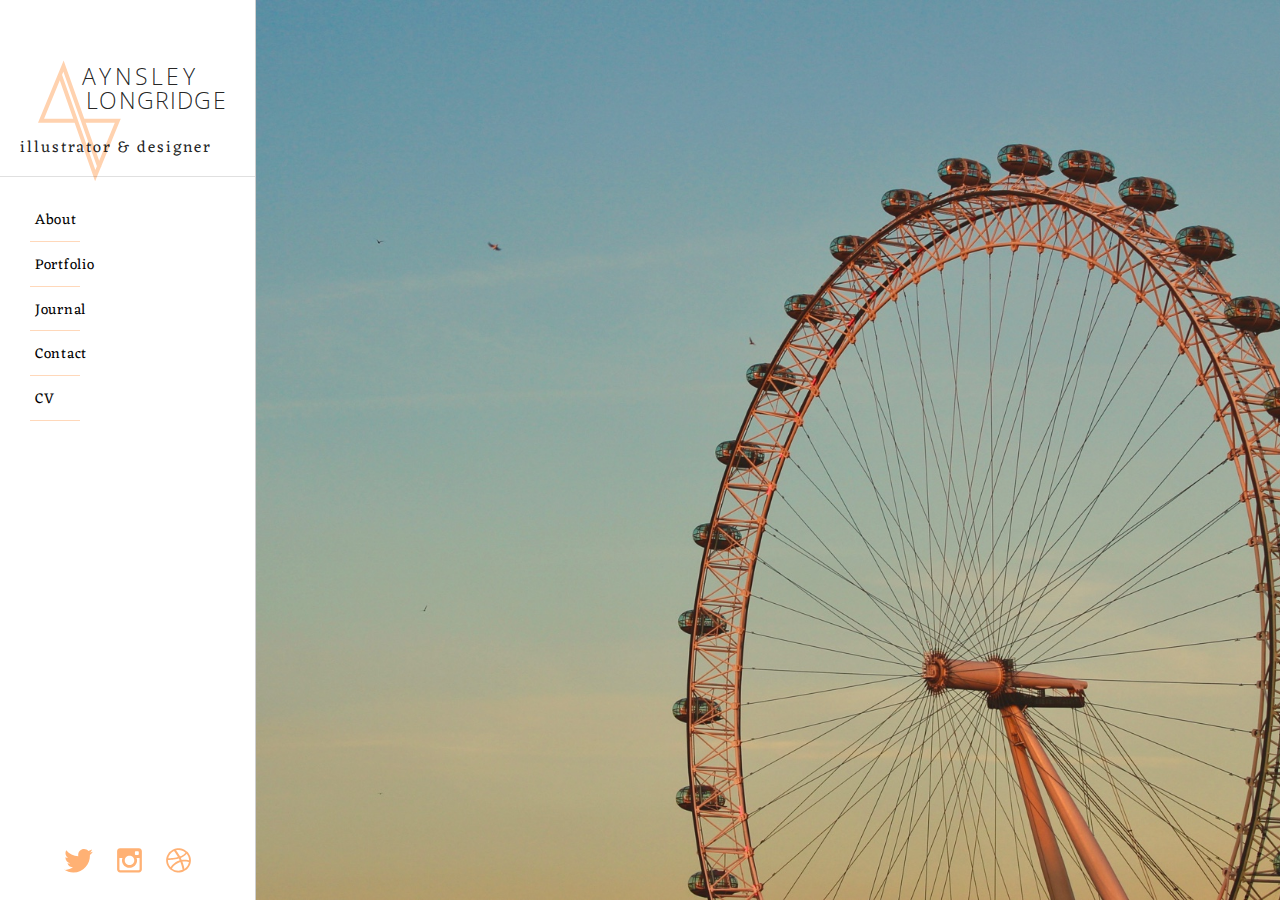
<file: index.html>
<!DOCTYPE html>
<html>
<head>
<title>Aynsley Longridge</title>
<meta http-equiv="content-type" content="text/html; charset=utf-8" />
    <link rel="stylesheet" href="css/index.css"> 
    <meta charset="utf-8">
    <link rel="stylesheet" href="animate.css">
    <meta name="viewport" content="width=device-width, initial-scale=1.0">
    <link href="https://fonts.googleapis.com/css?family=Eczar|Open+Sans:300,400|Raleway:300,400" rel="stylesheet">
    
    <meta http-equiv="X-UA-Compatible" content="IE=edge">
    <meta name="viewport" content="width=device-width, initial-scale=1">
    <link href="new.css" rel="stylesheet" type="text/css" />
    <link href="static/style.css" rel="stylesheet" type="text/css" />
    <script src="//cdn.muicss.com/mui-latest/js/mui.min.js"></script>
    <script src="//code.jquery.com/jquery-2.1.4.min.js"></script>
    <script src="static/script.js"></script>
 
    </head>

   <div id="layout" class="pure-g">
    <div id="sidedrawer" class="mui--no-user-select">
      <div id="sidedrawer-brand" class="mui--appbar-line-height">
          <img src="pictures/marque.svg" class="marque">
          <center>
              <span class="mui--text-title brand-title animated fadeInDown"><h2 class="Aynsley">Aynsley</h2><h2 class="Longridge"> Longridge</h2></span>
              <h4 class="animated fadeInDown">Illustrator &amp; Designer</h4></center>
      </div>
            
        <div class="mui-divider linemenu"></div>
      <nav class="animated fadeIn cl-effect-7"><div class="Navigation">
        
              
              <ul>
        <li><a href="about.html" class=""><span>About</span></a></li>
        <li><a href="portfolio.html" class="" ><span>Portfolio</span></a></li>
        <li><a href="http://aynsleylongridge.tumblr.com/" target=_blank><span>Journal</span></a></li>
        <li><a href="contact.html"><span>Contact</span></a></li>
         <li><a href="AynsleyLongridge.pdf" target=_blank><span>CV</span></a></li>
          </ul>
          </div>
          
          </nav>
        
        <div class="mui-divider socialline"></div>
         <center> <div class="social animated fadeInUp">
		
<a href="https://twitter.com/aynsley25"><img src="pictures/Twitter.svg" alt="Follow me on Twitter" class="twitter" /></a>
<a href="https://www.instagram.com/ayns_123/"><img src="pictures/Instagram.svg" alt="Follow me on Instagram" class="instagram" /></a>
            <a href="https://dribbble.com/AynsleyLongridge"><img src="pictures/Dribbble.svg" alt="Follow me on Dribbble" class="dribble"/></a> 
             </div>
        </center></div>
    </div>
    <header id="header">
      <div class="mui-appbar mui--appbar-line-height">
        <div class="mui-container-fluid">
          <a class="sidedrawer-toggle mui--visible-xs-inline-block mui--visible-sm-inline-block js-show-sidedrawer">☰</a>
          <a class="sidedrawer-toggle mui--hidden-xs mui--hidden-sm js-hide-sidedrawer"></a>
          <span class="mui--text-title mui--visible-xs-inline-block mui--visible-sm-inline-block">Aynsley Longridge</span>
        </div>
      </div>
    </header>
    <!-----
    <body class="wheel" style="background-image:url(pictures/wheel.jpg)">------->
    <body>
    <div id="content-wrapper">
      <div class="mui--appbar-height"></div>
      <div class="mui-container-fluid">
     <div class="container2">
         
            <style>
          
                html, body{
  height: 100%;
}
body { 
			background-image: url(pictures/wheel.jpg) ;
			background-position: center center;
			background-repeat:  no-repeat;
			background-attachment: fixed;
			background-size:  cover;
			background-color: #999;
  
}
         </style>
             
         
         </div></div></div></body></html>
</file>
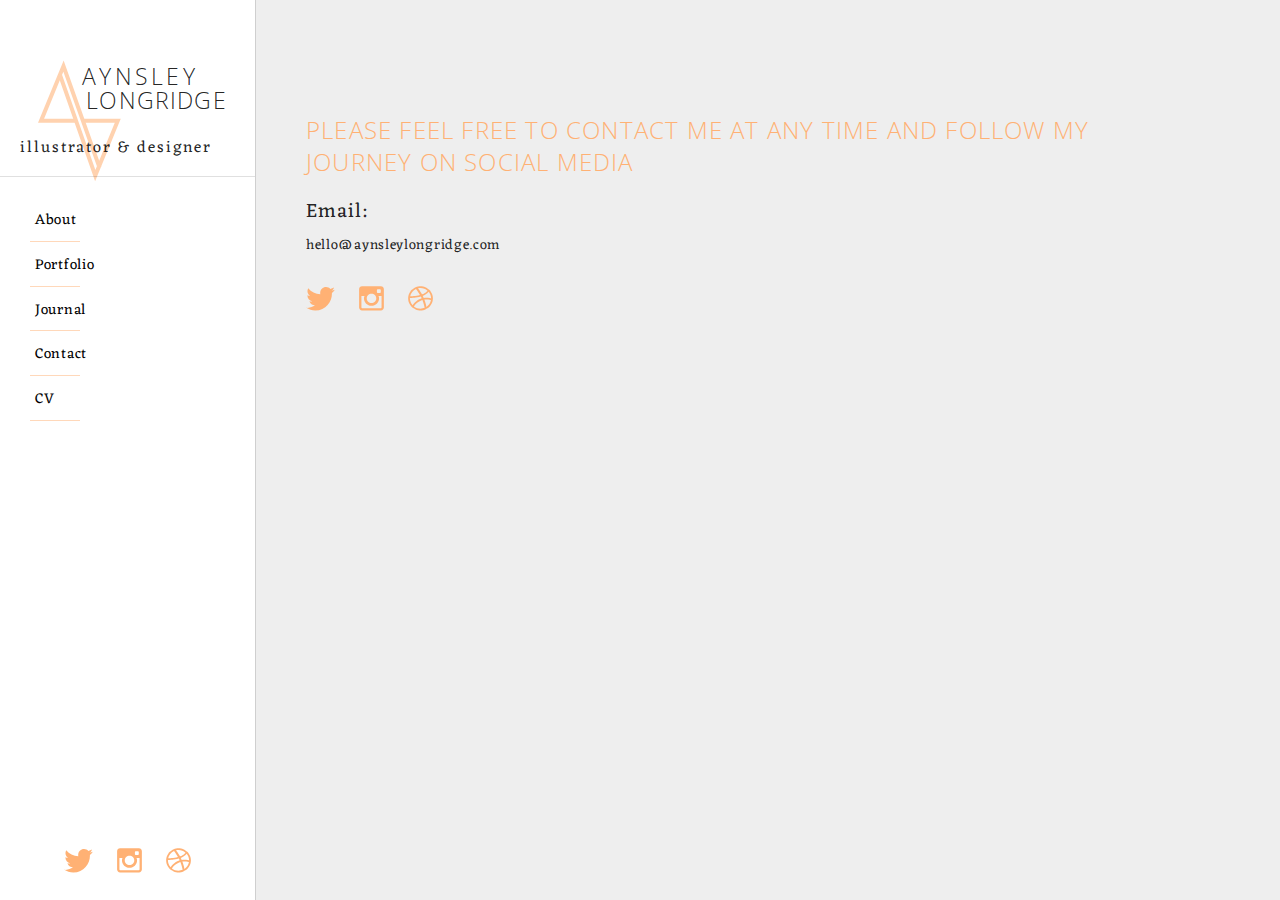
<file: contact.html>
<!DOCTYPE html>
<html>
<head>
<title>Aynsley Longridge</title>
<meta http-equiv="content-type" content="text/html; charset=utf-8" />
    <link rel="stylesheet" href="css/index.css"> 
    <meta charset="utf-8">
    <link rel="stylesheet" href="animate.css">
    <meta name="viewport" content="width=device-width, initial-scale=1.0">
    <link href="https://fonts.googleapis.com/css?family=Eczar|Open+Sans:300,400|Raleway:300,400" rel="stylesheet">
    <meta http-equiv="X-UA-Compatible" content="IE=edge">
    <meta name="viewport" content="width=device-width, initial-scale=1">
    <link href="new.css" rel="stylesheet" type="text/css" />
    <link href="static/style.css" rel="stylesheet" type="text/css" />
    <script src="//cdn.muicss.com/mui-latest/js/mui.min.js"></script>
    <script src="//code.jquery.com/jquery-2.1.4.min.js"></script>
    <script src="static/script.js"></script>
 
    </head>
<body>
  <div id="layout" class="pure-g">
    <div id="sidedrawer" class="mui--no-user-select">
      <div id="sidedrawer-brand" class="mui--appbar-line-height">
          <img src="pictures/marque.svg" class="marque">
          <center>
              <span class="mui--text-title brand-title animated fadeInDown"><h2 class="Aynsley">Aynsley</h2><h2 class="Longridge"> Longridge</h2></span>
              <h4 class="animated fadeInDown">Illustrator &amp; Designer</h4></center>
      </div>
            
        <div class="mui-divider linemenu"></div>
      <nav class="animated fadeIn cl-effect-7"><div class="Navigation">
        
              
              <ul>
        <li><a href="about.html" class=""><span>About</span></a></li>
        <li><a href="portfolio.html" class="" ><span>Portfolio</span></a></li>
        <li><a href="http://aynsleylongridge.tumblr.com/" target=_blank><span>Journal</span></a></li>
        <li><a href="contact.html"><span>Contact</span></a></li>
         <li><a href="AynsleyLongridge.pdf" target=_blank><span>CV</span></a></li>
          </ul>
          </div>
          
          </nav>
        
        <div class="mui-divider socialline"></div>
         <center> <div class="social animated fadeInUp">
		
<a href="https://twitter.com/aynsley25"><img src="pictures/Twitter.svg" alt="Follow me on Twitter" class="twitter" /></a>
<a href="https://www.instagram.com/ayns_123/"><img src="pictures/Instagram.svg" alt="Follow me on Instagram" class="instagram" /></a>
            <a href="https://dribbble.com/AynsleyLongridge"><img src="pictures/Dribbble.svg" alt="Follow me on Dribbble" class="dribble"/></a> 
             </div>
        </center></div>
    </div>
    <header id="header">
      <div class="mui-appbar mui--appbar-line-height">
        <div class="mui-container-fluid">
          <a class="sidedrawer-toggle mui--visible-xs-inline-block mui--visible-sm-inline-block js-show-sidedrawer">☰</a>
          <a class="sidedrawer-toggle mui--hidden-xs mui--hidden-sm js-hide-sidedrawer"></a>
          <span class="mui--text-title mui--visible-xs-inline-block mui--visible-sm-inline-block">Aynsley Longridge</span>
        </div>
      </div>
    </header>
    <div id="content-wrapper">
      <div class="mui--appbar-height"></div>
      <div class="mui-container-fluid">
     <div class="container2">
         
             
             <div class="container1">
            <div class="contactinfo">                 
              <h2 class="pleasefeel">Please feel free to contact me at any time and follow my journey on social media</h2>
                 
               <h3>Email:</h3>
                <p>hello@aynsleylongridge.com</p>
                 <br>
                 <a href="https://twitter.com/aynsley25"><img src="pictures/Twitter.svg" alt="Follow me on Twitter" class="twitter" /></a>
<a href="https://www.instagram.com/ayns_123/"><img src="pictures/Instagram.svg" alt="Follow me on Instagram" class="instagram" /></a>
            <a href="https://dribbble.com/AynsleyLongridge"><img src="pictures/Dribbble.svg" alt="Follow me on Dribbble" class="dribble"/></a> 
</div>
         </div></div></div></div></body>
</file>
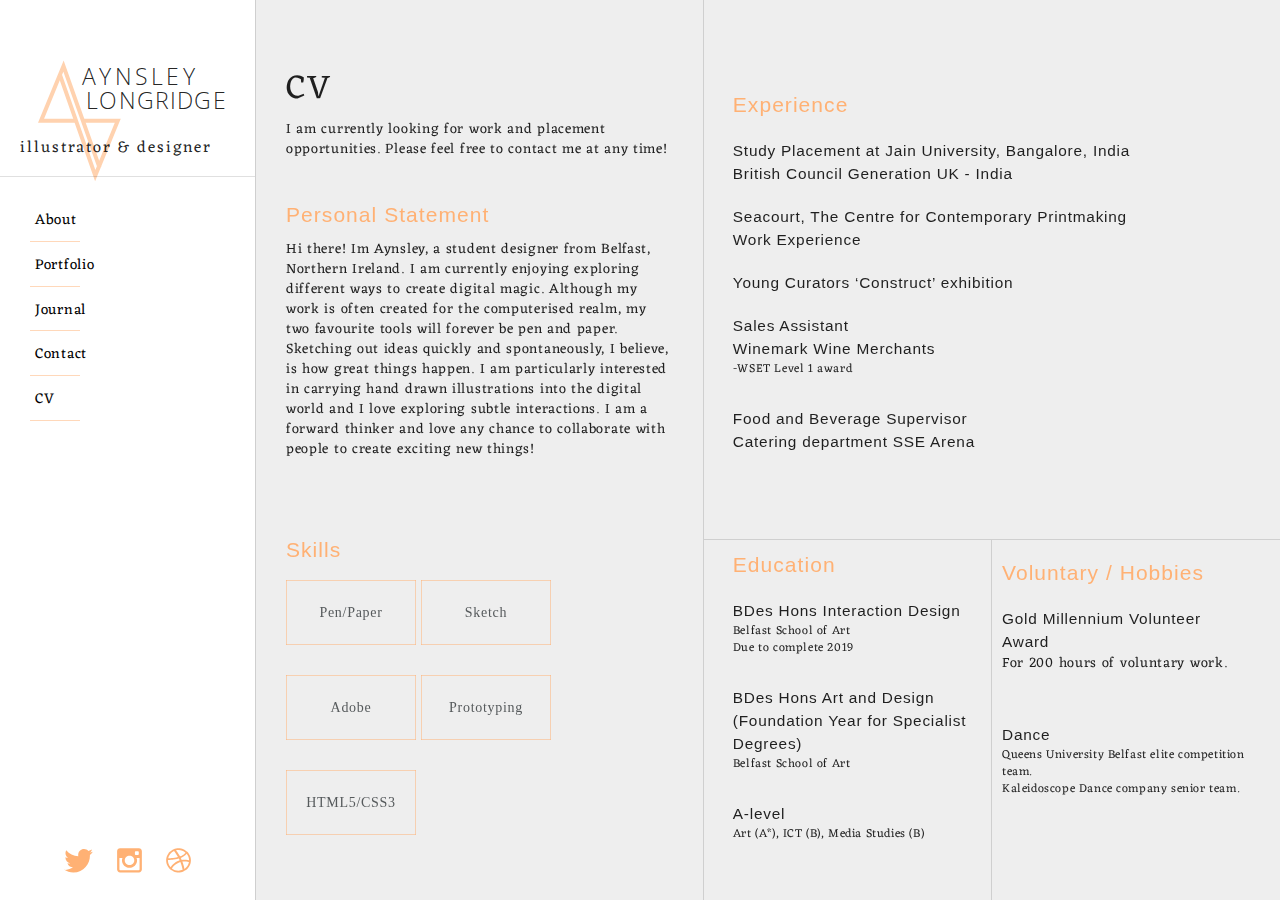
<file: cv.html>
<!DOCTYPE html>
<html>
<head>
<title>Aynsley Longridge</title>
<meta http-equiv="content-type" content="text/html; charset=utf-8" />
    <link rel="stylesheet" href="css/index.css"> 
    <meta charset="utf-8">
    <link rel="stylesheet" href="animate.css">
    <meta name="viewport" content="width=device-width, initial-scale=1.0">
    <link href="https://fonts.googleapis.com/css?family=Eczar|Open+Sans:300,400|Raleway:300,400" rel="stylesheet">
    
    <meta http-equiv="X-UA-Compatible" content="IE=edge">
    <meta name="viewport" content="width=device-width, initial-scale=1">
    <link href="new.css" rel="stylesheet" type="text/css" />
    <link href="static/style.css" rel="stylesheet" type="text/css" />
    <script src="//cdn.muicss.com/mui-latest/js/mui.min.js"></script>
    <script src="//code.jquery.com/jquery-2.1.4.min.js"></script>
    <script src="static/script.js"></script>
 
    </head>

    <div id="layout" class="pure-g">
    <div id="sidedrawer" class="mui--no-user-select">
      <div id="sidedrawer-brand" class="mui--appbar-line-height">
          <img src="pictures/marque.svg" class="marque">
          <center>
              <span class="mui--text-title brand-title animated fadeInDown"><h2 class="Aynsley">Aynsley</h2><h2 class="Longridge"> Longridge</h2></span>
              <h4 class="animated fadeInDown">Illustrator &amp; Designer</h4></center>
      </div>
            
        <div class="mui-divider linemenu"></div>
      <nav class="animated fadeIn cl-effect-7"><div class="Navigation">
        
              
              <ul>
        <li><a href="about.html" class=""><span>About</span></a></li>
        <li><a href="portfolio.html" class="" ><span>Portfolio</span></a></li>
        <li><a href="journal.html"><span>Journal</span></a></li>
        <li><a href="contact.html"><span>Contact</span></a></li>
         <li><a href="cv.html"><span>CV</span></a></li>
          </ul>
          </div>
          
          </nav>
        
        <div class="mui-divider socialline"></div>
         <center> <div class="social animated fadeInUp">
		
<a href="https://twitter.com/aynsley25"><img src="pictures/Twitter.svg" alt="Follow me on Twitter" class="twitter" /></a>
<a href="https://www.instagram.com/ayns_123/"><img src="pictures/Instagram.svg" alt="Follow me on Instagram" class="instagram" /></a>
            <a href=""><img src="pictures/Dribbble.svg" alt="Follow me on Dribbble" class="dribble"/></a> 
       
             </div>
        </center></div>
    </div>
    <header id="header">
      <div class="mui-appbar mui--appbar-line-height">
        <div class="mui-container-fluid">
          <a class="sidedrawer-toggle mui--visible-xs-inline-block mui--visible-sm-inline-block js-show-sidedrawer">☰</a>
          <a class="sidedrawer-toggle mui--hidden-xs mui--hidden-sm js-hide-sidedrawer"></a>
          <span class="mui--text-title mui--visible-xs-inline-block mui--visible-sm-inline-block">Aynsley Longridge</span>
        </div>
      </div>
    </header>
    <body>
        
    <div id="content-wrapper">
        <div class="cvleft">
        <div class="cvmain">
        <div class="container"><h1>CV</h1>
              <p>I am currently looking for work and placement opportunities.
            
              Please feel free to contact me at any time!</p>  </div>
        
        <h7 class="PS">Personal Statement</h7>
    
        <p class="personalstatement">Hi there! Im Aynsley, a student designer from Belfast, Northern Ireland. I am currently enjoying exploring different ways to create digital magic. Although my work is often created for the computerised realm, my two favourite tools will forever be pen and paper. Sketching out ideas quickly and spontaneously, I believe, is how great things happen. I am particularly interested in carrying hand drawn illustrations into the digital world and I love exploring subtle interactions. I am a forward thinker and love any chance to collaborate with people to create exciting new things!
</p>
        <h7 class="PSS">Skills</h7>
        <br>
        
      <div class="basicBox s0">
  Pen/Paper
  <svg width="130" height="65" viewBox="0 0 130 65" xmlns="http://www.w3.org/2000/svg">
    <rect x='0' y='0' fill='none' width='130' height='65'/>
  </svg>
</div>
        <div class="basicBox s1">
  Sketch
  <svg width="130" height="65" viewBox="0 0 130 65" xmlns="http://www.w3.org/2000/svg">
    <rect x='0' y='0' fill='none' width='130' height='65'/>
  </svg>
</div>
        <div class="basicBox s2">
  Adobe
  <svg width="130" height="65" viewBox="0 0 130 65" xmlns="http://www.w3.org/2000/svg">
    <rect x='0' y='0' fill='none' width='130' height='65'/>
  </svg>
</div>
          <div class="basicBox s4">
  Prototyping
  <svg width="130" height="65" viewBox="0 0 130 65" xmlns="http://www.w3.org/2000/svg">
    <rect x='0' y='0' fill='none' width='130' height='65'/>
  </svg>
</div>
<div class="basicBox s5">
  HTML5/CSS3
  <svg width="130" height="65" viewBox="0 0 130 65" xmlns="http://www.w3.org/2000/svg">
    <rect x='0' y='0' fill='none' width='130' height='65'/>
  </svg>
</div>
     
            </div>
            <div class="cvright">
                

<div class="cv2">

<h7>Experience</h7>
<br>
<br>
    
    <h8>Study Placement at Jain University, Bangalore, India</h8>
    <br><h8>British Council Generation UK - India </h8>
<br>
<br>


        
<h8>Seacourt, The Centre for Contemporary Printmaking</h8>
<br><h8>Work Experience</h8>
<br>
<br>
        
<h8>Young Curators ‘Construct’ exhibition </h8>
<br>
<br>

        
<h8>Sales Assistant </h8>
    <br><h8>Winemark Wine Merchants</h8> 
<br>
<p class="pcv">-WSET Level 1 award 
</p>

<h8>Food and Beverage Supervisor </h8>
<br><h8>Catering department SSE Arena </h8>
<br>
        </div>
                
<div class="cv1">
<h7>Education</h7>
<br>
<br>
<h8>BDes Hons Interaction Design
</h8>
<p class="pcv">Belfast School of Art
<br>Due to complete 2019
</p>
        
<h8>BDes Hons Art and Design (Foundation Year for Specialist Degrees)
</h8>
<p class="pcv">Belfast School of Art
   <br></p>
        
<h8>A-level</h8>
<p class="pcv">Art (A*), ICT (B),  Media Studies (B)

</p>
    
                </div>

  <div class="cv3">  
<h7>Voluntary / Hobbies</h7>
<br>
    <br>
<h8>Gold Millennium Volunteer Award</h8>
<br><p>For 200 hours of voluntary work.</p>  
<br>
<br>
<h8>Dance</h8>
<p class="pcv">Queens University Belfast elite competition team.
<br>Kaleidoscope Dance company senior team. 
</p>
    
    
        </div>
        

        
            </div></div>

            </div>
    </body></html>
</file>
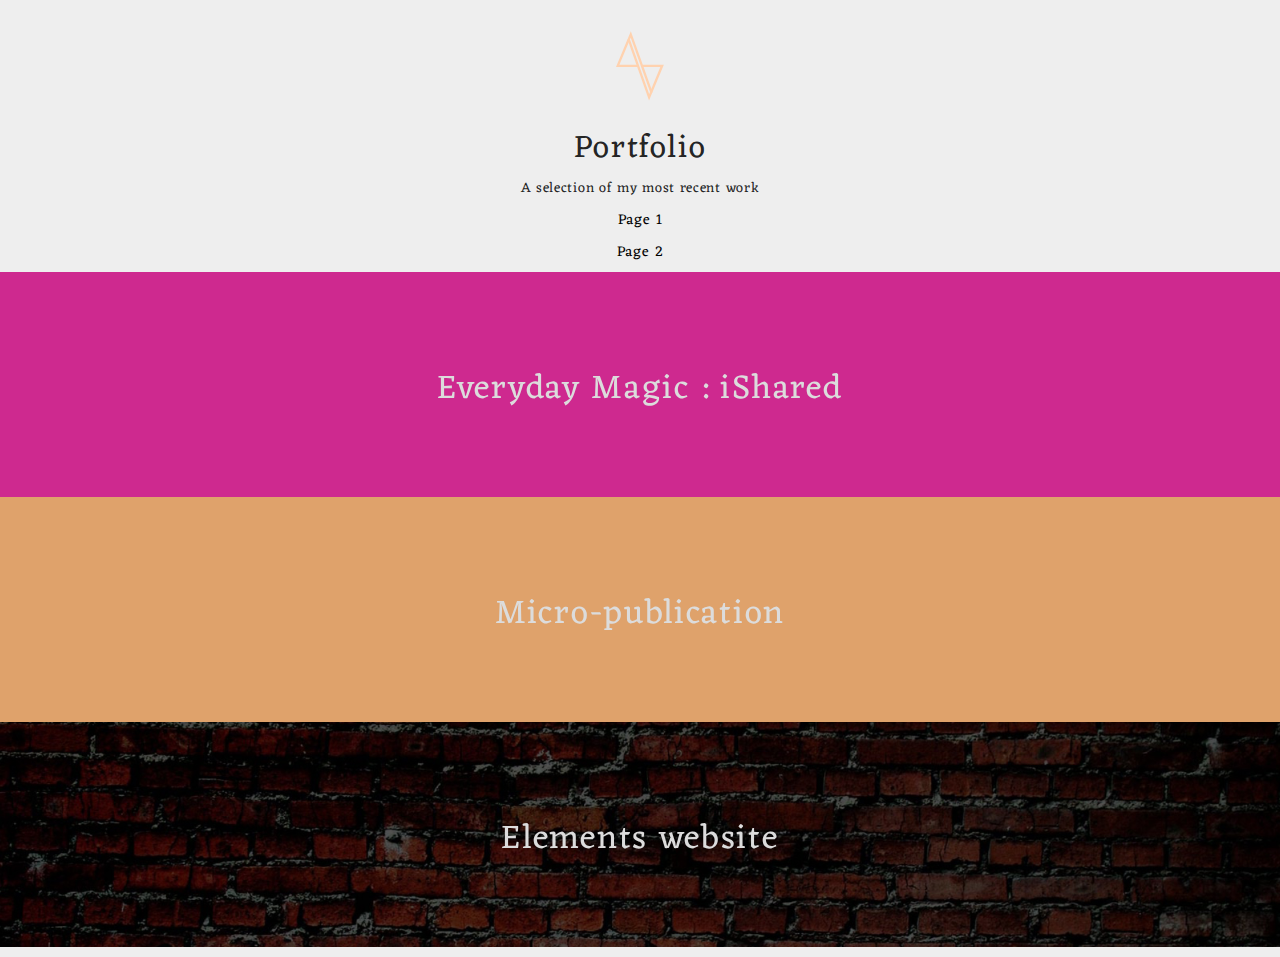
<file: portfolio.html>
<!DOCTYPE html>
<html>
<head>
<title>Aynsley Longridge</title>
<meta http-equiv="content-type" content="text/html; charset=utf-8" />
    <html lang="en" class="no-js">
	<meta name="viewport" content="width=device-width, initial-scale=1">
    <meta http-equiv="X-UA-Compatible" content="IE=edge">
     
    <!----css links------->
	<script src="js/modernizr.js"></script>
    <link rel="stylesheet" href="css/index.css"> 
	<link rel="stylesheet" href="css/reset.css">
    <link rel="stylesheet" href="css/index.css"> 
    <link rel="stylesheet" href="animate.css">
    <link href="new.css" rel="stylesheet" type="text/css" />
    <link href="static/style.css" rel="stylesheet" type="text/css"/>
    <script src="//cdn.muicss.com/mui-latest/js/mui.min.js"></script>
    <script src="//code.jquery.com/jquery-2.1.4.min.js"></script>
    <script src="static/script.js"></script>
     
    <!----fonts--->
    <link href="https://fonts.googleapis.com/css?family=Eczar|Open+Sans:300,400|Raleway:300,400" rel="stylesheet">
    
    

        <title>Portfolio</title>
</head>
<body>
    
    <style>
        .row{
            margin-top: -10px;
        }
        
        a { color: black;}

a:hover {color: #FFB174;}
        
        .page {display: inline-block;
        margin-bottom: 10px;}
        
    </style>
<div class="cd-3d-portfolio">
	<nav class="cd-3d-portfolio-navigation">
		<div class="cd-wrapper">
            
            <a href="index.html">  
                <img src="pictures/marque.svg" class="marqueportfolio"> </a>
            
			<h1 class="portfoliotitle">Portfolio</h1>
			<p>A selection of my most recent work</p>	
				
			<ul>
				<li><a href="#0" class="page">Page 1</a></li>
				<li><a href="#0" class="page">Page 2</a></li>
				<!--<li><a href="#0">Filter 3</a></li>-->
			</ul>
		</div>
	</nav> <!-- .cd-3d-portfolio-navigation -->
	
	<div class="projects">
		<ul class="row">
			<li class="front-face selected project-1">
				<div class="project-wrapper">
					<div class="project-image">
						<div class="project-title">
							<center><h1 class="portfonames">Everyday Magic : iShared</h1></center> 
						</div>
					</div> <!-- .project-image -->

					<div class="project-content">
						<div>
							
								<center><h3 class="caseintro">Everyday Magic was a brief set by the IxDA student design challange. The aim was to focus on small interactions that you can improve in a massive way. Something that creates a simple, yet powerful moment.</h3></center>
							

							 
        <!-------------SKETCHES ------------------>
       
   <center> <img id="myImg imgleft" src="pictures/ishare/ishared1.jpg" height="30%" width="30%"> 
       
<img id="myImg" src="pictures/ishare/ishared2.jpg" height="30%" width="30%">
       
<img id="myImg" src="pictures/ishare/ishared3.jpg" height="30%" width="30%">    
       
 
       

        </center>
        
        <p>We can throw loose change into a charity box, but how long will it lie there for? We can sign up with an organisation to donate monthly, but how many of us are prepared to make that commitment? What if there was a simple, everyday magic solution to the problem of giving to charity?</p>
        
        <p>iShared is a one-tap-at-a-time donation station located in airports all over the globe, allowing you to instantly donate to support education worldwide. All with just one tap!</p>

    
    
    
        <center><iframe class="youtube" width="560" height="315" src="https://www.youtube.com/embed/X871jtLt7D8" frameborder="0" allowfullscreen></iframe></center>
      
        
    
    <p>Thanks to the magic of contactless payments, donations can be made effortlessly without the need to register your details. iShared gives you that, “I did something good!” feeling. Even better, it shows you the impact your gift has made by providing a fun and fact-filled receipt, showing you exactly how your gift has been used.</p>
    
<br> 
            
        <br>
<center><h3>Let’s make donating to charity more fun!</h3> 
    
</center>
                            <div class="basicBox"><a href="http://aynsleylongridge.tumblr.com/tagged/iShared" target="_blank"> 
                                View Project </a>
  <svg width="130" height="65" viewBox="0 0 130 65" xmlns="http://www.w3.org/2000/svg">
    <rect x='0' y='0' fill='none' width='130' height='65'/>
  </svg> 
                                
						</div>
                        </div></div> <!-- .project-content -->

					<a href="#0" class="close-project">Close</a>
				</div> <!-- .project-wrapper -->
			</li>

			<li class="right-face project-2">
				<div class="project-wrapper">
					<div class="project-image">
						<div class="project-title">
							<h1 class="portfonames">Takahe</h1>
						</div>
					</div> <!-- .project-image -->

					<div class="project-content">
						<div>
							<center><h3>Focusing on narrative storytelling we were given the brief to produce a single page webside based on content given to us about an extinct New Zealand bird.  </h3></center>
							
                            <center> <img id="myImg" src="pictures/takahe/takahe1.jpg" height="30%" width="30%"> 
                                
                                <img id="myImg" src="pictures/takahe/takahe2.jpg" height="30%" width="30%"> 
                                <img id="myImg" src="pictures/takahe/takahe3.jpg" height="30%" width="30%">  
                            </center>
						<p>After reading the content I wanted create some characters and illustrations that could draw a story from the text. I started my idea process when pen and paper, then once I had a rough direction I then went on to create a <a href="https://uk.pinterest.com/aynsley125/takahe-bird-project/" target="_blank">digital moodboard</a> to give me further inspiration.</p>
    
    
    <center>
        <img src="pictures/takahe/concept.png" width="80%" height="100%"></center>
    
    
       <p class="ponce">Once I had marked up my content and my prototypes and illustrations were designed in Sketch I then went on to building the website using HTML and CSS. Below you can take a look at the outcome!</p>
    
    
    <br>
      <center><a class="button2" href="https://aynsleylongridge.github.io/takahebird/index.html" target="_blank">View project</a></center>
    
						</div>
					</div> <!-- .project-content -->

					<a href="#0" class="close-project">Close</a>
				</div> <!-- .project-wrapper -->
			</li>

			<li class="right-face project-3">
				<div class="project-wrapper">
					<div class="project-image">
						<div class="project-title">
							<h2>Project 3</h2>
						</div>
					</div> <!-- .project-image -->

					<div class="project-content">
						<div>
							<p>
								Lorem ipsum dolor sit amet, consectetur adipisicing elit. Similique eius ea sequi distinctio autem repellat, libero esse nam. Quam nesciunt nobis iure cupiditate neque hic magnam optio assumenda unde sequi. Rem cumque iure cum reprehenderit repellendus, autem voluptates maxime ipsa numquam libero nobis saepe laudantium amet praesentium voluptatibus, fuga eveniet.
							</p>

							<p>
								Lorem ipsum dolor sit amet, consectetur adipisicing elit. Similique eius ea sequi distinctio autem repellat, libero esse nam. Quam nesciunt nobis iure cupiditate neque hic magnam optio assumenda unde sequi. Rem cumque iure cum reprehenderit repellendus, autem voluptates maxime ipsa numquam libero nobis saepe laudantium amet praesentium voluptatibus, fuga eveniet.
							</p>

							<p>
								Lorem ipsum dolor sit amet, consectetur adipisicing elit. Similique eius ea sequi distinctio autem repellat, libero esse nam. Quam nesciunt nobis iure cupiditate neque hic magnam optio assumenda unde sequi. Rem cumque iure cum reprehenderit repellendus, autem voluptates maxime ipsa numquam libero nobis saepe laudantium amet praesentium voluptatibus, fuga eveniet.
							</p>

							<p>
								Lorem ipsum dolor sit amet, consectetur adipisicing elit. Similique eius ea sequi distinctio autem repellat, libero esse nam. Quam nesciunt nobis iure cupiditate neque hic magnam optio assumenda unde sequi. Rem cumque iure cum reprehenderit repellendus, autem voluptates maxime ipsa numquam libero nobis saepe laudantium amet praesentium voluptatibus, fuga eveniet.
							</p>

							<p>
								Lorem ipsum dolor sit amet, consectetur adipisicing elit. Similique eius ea sequi distinctio autem repellat, libero esse nam. Quam nesciunt nobis iure cupiditate neque hic magnam optio assumenda unde sequi. Rem cumque iure cum reprehenderit repellendus, autem voluptates maxime ipsa numquam libero nobis saepe laudantium amet praesentium voluptatibus, fuga eveniet.
							</p>

							<p>
								Lorem ipsum dolor sit amet, consectetur adipisicing elit. Similique eius ea sequi distinctio autem repellat, libero esse nam. Quam nesciunt nobis iure cupiditate neque hic magnam optio assumenda unde sequi. Rem cumque iure cum reprehenderit repellendus, autem voluptates maxime ipsa numquam libero nobis saepe laudantium amet praesentium voluptatibus, fuga eveniet.
							</p>
						</div>
					</div> <!-- .project-content -->

					<a href="#0" class="close-project">Close</a>
				</div> <!-- .project-wrapper -->
			</li>
		</ul> <!-- .row -->
	
		<ul class="row">
			<li class="front-face selected project-4">
				<div class="project-wrapper">
					<div class="project-image">
						<div class="project-title">
							<h1 class="portfonames">Micro-publication </h1>
						</div>
					</div> <!-- .project-image -->

					<div class="project-content">
						<div>
							<center><h3>Streetform is a concept idea for a micro-publication from a one day masterclass exploring how content is changing, or - more accurately - how we consume content is changing. </h3></center>
                            
                            <center> <img id="myImg" src="pictures/streetform/1.jpg" height="30%" width="30%"> 
                                <img id="myImg" src="pictures/streetform/2.jpg" height="30%" width="30%">
                                
                                <img id="myImg" src="pictures/streetform/3.jpg" height="30%" width="30%">
                                
                                </center>
    
      <p>Streetform uses street art as a platform to deliver the stories your city wants to talk about every month! By downloading the app you can vote each month for the topic that interests you and which artist you want to create the piece.</p>
        

        <center><img class="mockupred" src="pictures/streetform/concept.png" width="80%" height="100%"></center>
        
        
        <p class="ponce">Once the artist and topic has been voted upon, the users can then follow the map tool in the app to find the location of the work. The map feature uses street view imagery to create a visual guide, not only of the current Streetform piece but also to more street art around the city. Keep up to date with what topics are being voted for via the piechart using real time to update the results.</p>
    <br>
      <center><a class="button2" href="http://aynsleylongridge.tumblr.com/tagged/streetform" target="_blank">View project</a></center>
						</div>
					</div> <!-- .project-content -->

					<a href="#0" class="close-project">Close</a>
				</div> <!-- .project-wrapper -->
			</li>

			<li class="right-face project-8">
				<div class="project-wrapper">
					<div class="project-image">
						<div class="project-title">
							<h1 class="portfonames">Side Projects</h1>
						</div>
					</div> <!-- .project-image -->

					<div class="project-content">
						<div>
							
						</div>
					</div> <!-- .project-content -->
					<a href="#0" class="close-project">Close</a>
				</div> <!-- .project-wrapper -->
			</li>

			<li class="right-face project-5">
				<div class="project-wrapper">
					<div class="project-image">
						<div class="project-title">
							<h1 class="portfonames">Photography</h1>
						</div>
					</div> <!-- .project-image -->

					<div class="project-content">
						<div>
							
						</div>
					</div> <!-- .project-content -->

					<a href="#0" class="close-project">Close</a>
				</div> <!-- .project-wrapper -->
			</li>

			<li class="right-face project-6">
				<div class="project-wrapper">
					<div class="project-image">
						<div class="project-title">
							<h2>Project 3</h2>
						</div>
					</div> <!-- .project-image -->

					<div class="project-content">
						<div>
							<p>
								Lorem ipsum dolor sit amet, consectetur adipisicing elit. Similique eius ea sequi distinctio autem repellat, libero esse nam. Quam nesciunt nobis iure cupiditate neque hic magnam optio assumenda unde sequi. Rem cumque iure cum reprehenderit repellendus, autem voluptates maxime ipsa numquam libero nobis saepe laudantium amet praesentium voluptatibus, fuga eveniet.
							</p>

							<p>
								Lorem ipsum dolor sit amet, consectetur adipisicing elit. Similique eius ea sequi distinctio autem repellat, libero esse nam. Quam nesciunt nobis iure cupiditate neque hic magnam optio assumenda unde sequi. Rem cumque iure cum reprehenderit repellendus, autem voluptates maxime ipsa numquam libero nobis saepe laudantium amet praesentium voluptatibus, fuga eveniet.
							</p>

							<p>
								Lorem ipsum dolor sit amet, consectetur adipisicing elit. Similique eius ea sequi distinctio autem repellat, libero esse nam. Quam nesciunt nobis iure cupiditate neque hic magnam optio assumenda unde sequi. Rem cumque iure cum reprehenderit repellendus, autem voluptates maxime ipsa numquam libero nobis saepe laudantium amet praesentium voluptatibus, fuga eveniet.
							</p>

							<p>
								Lorem ipsum dolor sit amet, consectetur adipisicing elit. Similique eius ea sequi distinctio autem repellat, libero esse nam. Quam nesciunt nobis iure cupiditate neque hic magnam optio assumenda unde sequi. Rem cumque iure cum reprehenderit repellendus, autem voluptates maxime ipsa numquam libero nobis saepe laudantium amet praesentium voluptatibus, fuga eveniet.
							</p>

							<p>
								Lorem ipsum dolor sit amet, consectetur adipisicing elit. Similique eius ea sequi distinctio autem repellat, libero esse nam. Quam nesciunt nobis iure cupiditate neque hic magnam optio assumenda unde sequi. Rem cumque iure cum reprehenderit repellendus, autem voluptates maxime ipsa numquam libero nobis saepe laudantium amet praesentium voluptatibus, fuga eveniet.
							</p>

							<p>
								Lorem ipsum dolor sit amet, consectetur adipisicing elit. Similique eius ea sequi distinctio autem repellat, libero esse nam. Quam nesciunt nobis iure cupiditate neque hic magnam optio assumenda unde sequi. Rem cumque iure cum reprehenderit repellendus, autem voluptates maxime ipsa numquam libero nobis saepe laudantium amet praesentium voluptatibus, fuga eveniet.
							</p>
						</div>
					</div> <!-- .project-content -->

					<a href="#0" class="close-project">Close</a>
				</div> <!-- .project-wrapper -->
			</li>
		</ul> <!-- .row -->
	
		<ul class="row">
			<li class="front-face selected project-7">
				<div class="project-wrapper">
					<div class="project-image">
						<div class="project-title">
                            
                            <center><h1 class="portfonames">Elements website</h1></center>
						</div>
					</div> <!-- .project-image -->

					<div class="project-content">
						<div>
							<center><h3>Using elements from the periodic table this project was created to help young children learn more about science in a fun and interesting way.</h3></center>
                            
                            <center><img id="myImg" src="pictures/elements/elements2.jpg" height="30%" width="30%">
                            
							<img id="myImg" src="pictures/elements/elements1.jpg" height="30%" width="30%">
                            
                             <img id="myImg" src="pictures/elements/elements3.jpg" height="30%" width="30%">  
                            </center>
                           <p>My target audience for this brief was children aged 7-10. I kept my content low and tried to focus on making the learning experience more relatable and fun. I based my idea around five characters which represented different elements from the periodic table.</p>
        
            

        <center><img class="mockupred" src="pictures/elements/concept.png" width="80%" height="100%"></center>
        
       <p>For the illustrations in this project I used a graphics tablet and Illustrator to create drawings that were less structured for a more quirky approach. </p>
        
        <p class="ponce">To make the website more interactive I included a quiz to allow the children to test themselves on how much they have learnt throughout the site.</p>
    <br>
      <center><a class="button2" href="https://aynsleylongridge.github.io/elements/home.html" target="_blank">View project</a></center>
     
						</div>
					</div> <!-- .project-content -->
							

					<a href="#0" class="close-project">Close</a>
				</div> <!-- .project-wrapper -->
			</li>

			<li class="right-face project-9">
				<div class="project-wrapper">
					<div class="project-image">
						<div class="project-title">
							<h2>Project 3</h2>
						</div>
					</div> <!-- .project-image -->

					<div class="project-content">
						<div>
							<p>
								Lorem ipsum dolor sit amet, consectetur adipisicing elit. Similique eius ea sequi distinctio autem repellat, libero esse nam. Quam nesciunt nobis iure cupiditate neque hic magnam optio assumenda unde sequi. Rem cumque iure cum reprehenderit repellendus, autem voluptates maxime ipsa numquam libero nobis saepe laudantium amet praesentium voluptatibus, fuga eveniet.
							</p>

							<p>
								Lorem ipsum dolor sit amet, consectetur adipisicing elit. Similique eius ea sequi distinctio autem repellat, libero esse nam. Quam nesciunt nobis iure cupiditate neque hic magnam optio assumenda unde sequi. Rem cumque iure cum reprehenderit repellendus, autem voluptates maxime ipsa numquam libero nobis saepe laudantium amet praesentium voluptatibus, fuga eveniet.
							</p>

							<p>
								Lorem ipsum dolor sit amet, consectetur adipisicing elit. Similique eius ea sequi distinctio autem repellat, libero esse nam. Quam nesciunt nobis iure cupiditate neque hic magnam optio assumenda unde sequi. Rem cumque iure cum reprehenderit repellendus, autem voluptates maxime ipsa numquam libero nobis saepe laudantium amet praesentium voluptatibus, fuga eveniet.
							</p>
							
							<p>
								Lorem ipsum dolor sit amet, consectetur adipisicing elit. Similique eius ea sequi distinctio autem repellat, libero esse nam. Quam nesciunt nobis iure cupiditate neque hic magnam optio assumenda unde sequi. Rem cumque iure cum reprehenderit repellendus, autem voluptates maxime ipsa numquam libero nobis saepe laudantium amet praesentium voluptatibus, fuga eveniet.
							</p>

							<p>
								Lorem ipsum dolor sit amet, consectetur adipisicing elit. Similique eius ea sequi distinctio autem repellat, libero esse nam. Quam nesciunt nobis iure cupiditate neque hic magnam optio assumenda unde sequi. Rem cumque iure cum reprehenderit repellendus, autem voluptates maxime ipsa numquam libero nobis saepe laudantium amet praesentium voluptatibus, fuga eveniet.
							</p>

							<p>
								Lorem ipsum dolor sit amet, consectetur adipisicing elit. Similique eius ea sequi distinctio autem repellat, libero esse nam. Quam nesciunt nobis iure cupiditate neque hic magnam optio assumenda unde sequi. Rem cumque iure cum reprehenderit repellendus, autem voluptates maxime ipsa numquam libero nobis saepe laudantium amet praesentium voluptatibus, fuga eveniet.
							</p>
						</div>
					</div> <!-- .project-content -->

					<a href="#0" class="close-project">Close</a>
				</div> <!-- .project-wrapper -->
			</li>
		</ul> <!-- .row -->
	</div><!-- .projects -->

	<a href="#0" class="cd-top">Top</a>
</div>
	
<script src="https://ajax.googleapis.com/ajax/libs/jquery/3.0.0/jquery.min.js"></script>
<script>
	if( !window.jQuery ) document.write('<script src="js/jquery-3.0.0.min.js"><\/script>');
</script>
<script src="js/main.js"></script> <!-- Resource jQuery -->
    </body></head>
    </html>
</file>
<file: css/index.css>
* {
    margin: 0;
    padding: 0;
    border: 0;
    letter-spacing: 0.05em;
    -webkit-box-sizing: border-box;
    -moz-box-sizing: border-box;
    box-sizing: border-box;
    font-family:'Eczar', serif;
}
/*-------------------MAIN----------------*/

.marqueportfolio {
    position: relative;
    height: 70px;
    margin-top: 30px;
}

.selected {
    display:inline-block;
    padding-bottom: 10px;
}


*, *::after, *::before {
  box-sizing: border-box;
}

html {
  
}

body
    {font-family:'Eczar', serif;
    font-size:14px;
    font-weight:400;
    line-height:1.429;
    color:rgba(0,0,0,.87);
    background-color:#FFF;
-webkit-font-smoothing: antialiased;
  -moz-osx-font-smoothing: grayscale;
    
}

a { color: black;}

a:hover {color: #FFB174;}


h2 {
    
    font-weight: 300;
    text-transform:uppercase;
    
}

h3 {
    font-size: 3em;
    font-family: 'Eczar', serif;
    font-weight: 400;
    
}
h4 {
    text-transform: lowercase;
    position: absolute;
    margin-right: 10px;
    letter-spacing: 0.12em;
    margin-bottom: 100px;
}



a {
    color: orange;
} 
/*--------------------ABOUT PAGE------------*/
/*.aboutleft {
  position: absolute;
  top: 0;
  bottom: 0;
  width: 30%;
  left: 20%;
  overflow: auto;
  z-index: 2;
 padding: 30px;
 border-right: 1px solid #95B9CF;
}

.leftinfo {
    position:absolute;
  top: 0;
  bottom: 0;
  width: 30%;
  left: 20%;
  overflow: auto;
  z-index: 2;
 padding: 30px;
 border-right: 1px solid #95B9CF;
}


/* Smartphones (portrait) ----------- */
@media only screen
and (max-width : 320px) {
    
   .leftinfo {
    position:absolute;
  top: 0;
  bottom: 0;
  width: 100%;
  left: 0%;
  overflow: auto;
  z-index: 2;
 padding: 30px;
 border-right: 0px solid #95B9CF;
}
    
    .contactinfo {
    position: relative;
        left: 0%;
    margin-left: 20px;
    margin-right: 20px;
    margin-top: 50px;
}
}

/* Large screens ----------- 
@media only screen
and (min-width : 1824px) {
/* STYLES GO HERE */
    
.leftinfo {
    position:absolute;
  top: 0;
  bottom: 0;
  width: 30%;
  left: 20%;
  overflow: auto;
  z-index: 2;
 padding: 30px;
 border-right: 1px solid #95B9CF;
}
}
    
.aboutleft {
  position:relative;
  top: 0;
  bottom: 0;
  width: 30%;
  left: 20%;
  overflow: auto;
  z-index: 2;
 padding: 30px;
 border-right: 1px solid #95B9CF;
}


.abouthello{
    margin-top: 54px;
    font-family: "open sans", sans-serif;
    font-weight: 300;
    color: #FFB174;
}

.myname{
    font-size: 1.2em;
    line-height: 1.4;
}

.aboutright{
    position: fixed;
    visibility: visible;
    top: 0;
    bottom: 0;
    width: 50%;
    left: 50%;
    height: 100%;
  overflow: auto;
  z-index: -2;  
}

@media (min-width:320px){
    
    .leftinfo {
    position:absolute;
  top: 0;
  bottom: 0;
  width: 100%;
  left: 0%;
  overflow: auto;
  z-index: 2;
 padding: 30px;
 border-right: 0px solid #95B9CF;
}
     .contactinfo {
    position: relative;
        left: 0%;
    margin-left: 20px;
    margin-right: 20px;
    margin-top: 50px;
}
    
    .aboutright{
    position: fixed;
    visibility: hidden;
    top: 10%;
    bottom: 0;
    width: 50%;
    left: 50%;
    height: 90%;
  overflow: auto;
  z-index: -2;  
}
    
}

@media (min-width:544px){
    
    .contactinfo {
    position: relative;
        left: 0%;
    margin-left: 20px;
    margin-right: 20px;
    margin-top: 50px;
}
    
    .aboutleft {
  position: relative;
  top: 0;
  bottom: 0;
  width: 100%;
  left: 0%;
  z-index: 1;
border-right: 0px solid #95B9CF;
}
    
    .aboutright{
    position: fixed;
    visibility: hidden;
    top: 0;
    bottom: 0;
    width: 50%;
    left: 50%;
    height: 100%;
  overflow: auto;
  z-index: -2;  
}

    .sidedrawer {
        width: 50%;
    }

}

@media (min-width:768px){.aboutright{visibility: visible;}

     .contactinfo {
    position: relative;
        left: 0%;
    margin-left: 20px;
    margin-right: 20px;
    margin-top: 50px;
}
    
    .leftinfo {
    position:absolute;
  top: 0;
  bottom: 0;
  width: 30%;
  left: 20%;
  overflow: auto;
  z-index: 2;
 padding: 30px;
 border-right: 1px solid #95B9CF;
}
    
  .aboutleft {
  position: fixed;
  top: 0;
  bottom: 0;
  width: 30%;
  left: 20%;
  overflow: auto;
  z-index: 2;
 padding: 30px;
    border-right: 1px solid #95B9CF;
}

     .aboutright{
    position: fixed;
    visibility: visible;
    top: 0;
    bottom: 0;
    width: 50%;
    left: 50%;
    height: 100%;
  overflow: auto;
  z-index: 2;  
}
}

@media (min-width:992px){
    
    .aboutleft {
  position: fixed;
  top: 0;
  bottom: 0;
  width: 30%;
  left: 20%;
  overflow: auto;
  z-index: 2;
 padding: 30px;
    border-right: 1px solid #95B9CF;
}

.aboutright{
    position: fixed;
    visibility: visible;
    top: 0;
    bottom: 0;
    width: 50%;
    left: 50%;
    height: 100%;
  overflow: auto;
  z-index: -2;  
}
}

@media (min-width:1200px){
    
    .aboutleft {
  position: fixed;
  top: 0;
  bottom: 0;
  width: 30%;
  left: 20%;
  overflow: auto;
  z-index: 2;
 padding: 30px;
    border-right: 1px solid #95B9CF;
}

.aboutright{
    position: fixed;
    visibility: visible;
    top: 0;
    bottom: 0;
    width: 50%;
    left: 50%;
    height: 100%;
  overflow: auto;
  z-index: -2;  
}
}




.aboutcv {
    position: relative;
    float: left;
}

/*----------------------MENU--------*/

.marque {
    position: absolute;
    z-index: -1;
    margin-left: 18px;
}

.Aynsley {
    position: relative;
    font-family: 'Open Sans', sans-serif;
    font-weight: 300;
    margin-right: 15px;
    font-size: 1.15em;
    letter-spacing: 0.14em;
    text-shadow: 0 0 1px rgba(255,255,255,0.3);
}

.Longridge {
    position: relative;
    font-family: 'Open Sans', sans-serif;
    font-weight: 300;
    margin-left: 18px;
    margin-top: -18px;
    font-size: 1.15em;
    text-shadow: 0 0 1px rgba(255,255,255,0.3);
}
span {
  position: relative;
  display: block;
  cursor: pointer;
  padding-left: 20px;
}

span {
  &:before, &:after {
    content: '';
    position: absolute;
    width: 0%;
    height: 4px;
    bottom: -2px;
    margin-top: -0.5px;
    background: orange;
  }

  &:before {
    left: -2.5px;
  }

  &:after {
    right: 2.5px;
    background: orange;
    transition: width 0.8s cubic-bezier(0.22, 0.61, 0.36, 1);
  }

  &:hover {
    &:before {
      background: orange;
      width: 100%;
      transition: width 0.5s cubic-bezier(0.22, 0.61, 0.36, 1);
    }

    &:after {
      background: transparent;
      width: 100%;
      transition: 0s;
    }
  }
}

.linemenu {
    margin-top: 60px;
    margin-bottom: 20px;
}
.social {
    position: absolute;
    bottom: 20px;
   left: 5%;
    right: 5%;
    
}

.twitter {
    position: relative;
    height: 24px;
}

.instagram {
    position: relative;
    padding-left: 20px;
    padding-right: 20px;
    height: 25px;

}

.dribble {
    position: relative;
    height: 25px;
}

.socialline {
    visibility: hidden;
    position: relative;
    top: 25%
}


 
nav a {
	position: relative;
	display: inline-block;
	margin: 1px 5px;
	outline: none;
	text-decoration: none;
	letter-spacing: 1px;
	font-weight: 300;
	text-shadow: 0 0 1px rgba(255,255,255,0.3);
	font-size: 1.04em;
    width: 100px;
    
}
nav a:hover,
nav a:focus {
	outline: none;
    text-decoration: none;
}

/* Effect 7: second border slides up */
.cl-effect-7 a {
	padding: 12px 10px 10px;
	color: black;
	text-shadow: none;
}

.cl-effect-7 a::before,
.cl-effect-7 a::after {
	position: absolute;
	top: 100%;
	left: 0;
	width: 100%;
	height: 1px;
	background: #FFB174;
	content: '';
	-webkit-transition: -webkit-transform 0.3s;
	-moz-transition: -moz-transform 0.3s;
	transition: transform 0.3s;
	-webkit-transform: scale(0.5);
	-moz-transform: scale(0.5);
	transform: scale(0.5);
}

.cl-effect-7 a::after {
	opacity: 0;
	-webkit-transition: top 0.3s, opacity 0.3s, -webkit-transform 0.3s;
	-moz-transition: top 0.3s, opacity 0.3s, -moz-transform 0.3s;
	transition: top 0.3s, opacity 0.3s, transform 0.3s;
}


.cl-effect-7 a:hover::before,
.cl-effect-7 a:hover::after,
.cl-effect-7 a:focus::before,
.cl-effect-7 a:focus::after {
	-webkit-transform: scale(1);
	-moz-transform: scale(1);
	transform: scale(1);
}

.cl-effect-7 a:hover::after,
.cl-effect-7 a:focus::after {
	top: 100%;
	opacity: 1;
}

/*---------------------home page---------------*/
.index {
    background-image: url(pictures/wheel.jpg)
}

.wheel {
    position: relative;
    max-height: 100%; 
    max-width: 100%;
    background-repeat: no-repeat;
    background-size: contain;
    background-position: right;
}

/*---------------------portfolio page---------------*/
.pagelist {
    display: inline-block;
}
.caseintro {
    padding-left: 80px;
    padding-right: 20px;
    margin-top: 40px;
    margin-bottom: 40px;
}

.portfonames {
    color: gainsboro;
}

.imgleft {
    margin-left: 40px;
}

.title {
    font-size: 3.5em;
    position: relative;
    margin-right: 10px;
    float: right;
    top: 20px;
    
}
.case1 {
    float: right;
    margin-left: 40px;
}

.ements {
    position: relative;
    float: right;
    height: 300px; 
    width: 60%;
    margin-top: 10px;
    

}

.ementsbox {
    position: relative;
    float: left;
    height: 300px; 
    width: 32%;
    margin-top: 10px;
    margin-left: 45px;
    
}

.takhe {
    position: relative;
    float: left;
    height: 300px; 
    width: 60%;
    margin-top: 10px;
    margin-left: 45px;
}

.share{
     position: relative;
    float: right;
    height: 300px; 
    width: 60%;
    margin-top: 10px;
   
}

.form {
      position: relative;
    float: left;
    height: 300px; 
    width: 60%;
    margin-top: 10px;
    margin-left: 45px;
}
.Takahe {
    position: relative;
    border: 5px solid #FFB174;
    width: 39%;
    float: right;
    margin-top: 1.4%;
    height: 290px;
    margin-bottom: 0px;
}

.Streetform {
    position: relative;
    border: 5px solid #FFB174;
    width: 39%;
    float: left;
    margin-top: 1.4%;
    height: 290px;
    margin-bottom: 0px;
}

.ishared {
    position: relative;
    border: 5px solid #FFB174;
    width: 39%;
    float: left;
    margin-top: 1.4%;
    height: 290px;
    margin-bottom: 0px;
    margin-left: 3%;
}

.Elements {
    position: relative;
    border: 5px solid #FFB174;
    width: 39%;
    float: right;
    margin-top: 1.4%;
    height: 290px;
    margin-bottom: 0px;
}


/*--------------------CONTACT PAGE--------------------------------*/

.contactinfo {
    position: relative;
    left: 2%;
    margin-left: 70px;
    margin-right: 70px;
    padding-right: 30px;
    margin-top: 50px;
}

.pleasefeel {
    font-family: 'Open Sans', sans-serif;
    font-weight: 300;
    color: #FFB174;
}
/*------------------------CV COLUMS-----------------------*/
.container {
    margin-top: 40px;
    margin-bottom: 40px;
}
.cvleft {
  position: fixed;
  top: 0;
  bottom: 0;
  width: 40%;
  left: 20%;
  overflow: auto;
  z-index: 2;
 padding: 30px;
    border-right: 1px solid #CFCFCF;
}
.cvright{
    position: fixed;
    visibility: visible;
    top: 0;
    bottom: 0;
    width: 40%;
    left: 40%;
    height: 100%;
  overflow: auto;
  z-index: -2;  
}

@media (min-width:320px){
    
    .cvleft {
    position: relative;
        z-index: 1;
  width: 100%;
  left: 0%;
    
border-right: 0px solid #95B9CF;
}
    
    .cvright{
    position: relative;
    bottom: 0;
    width: 100%;
    height: 100%;
    left: 1px;
  overflow: auto;
  z-index: -2;  
}

    
}

@media (min-width:544px){
    .aboutleft {
  position: relative;
  top: 0;
  bottom: 0;
  width: 100%;
  left: 0%;
  z-index: 1;
border-right: 0px solid #95B9CF;
}
    
    .aboutright{
    position: fixed;
    visibility: hidden;
    top: 0;
    bottom: 0;
    width: 50%;
    left: 50%;
    height: 100%;
  overflow: auto;
  z-index: -2;  
}

    .sidedrawer {
        width: 50%;
    }

}

@media (min-width:768px){.aboutright{visibility: visible;}

  .cvleft {
  position: fixed;
  top: 0;
  bottom: 0;
  width: 35%;
  left: 20%;
  overflow: auto;
  z-index: 2;
 padding: 30px;
    border-right: 1px solid #CFCFCF;
}
.cvright{
    position: fixed;
    visibility: visible;
    top: 0;
    bottom: 0;
    width: 45%;
    left: 55%;
    height: 100%;
  overflow: auto;
  z-index: -2;  
}
}


.cvmain {
    padding-top: 0px;
    left: 0%;
}
.cv1 {
   position: relative;
    padding-left: 5%;
    padding-top: 10px;
    height: 40%;
    width: 50%;
    border-right: 1px solid #CFCFCF;
}

.cv3 {
   position: absolute;
    float: right;
    left: 50%;
    bottom: 8%;
    padding-left: 10px;
    padding-right: 10px;
    width: 50%;
}


.cv2 {
  position: relative;
    padding-left: 5%;
    padding-top: 90px;
    height: 60%;
    border-bottom: 1px solid #CFCFCF;

}

.personalstatement {
    
    padding-top: 10px;
    padding-bottom: 65px;
}

h7 {
    font-family: "Slabo 27px", sans-serif;
    color: #FFB174;
    font-size: 1.5em;
    margin-bottom: 60px;
    
}

.PSS {
    margin-top: 30px;
}

h8 {
    font-family: "Slabo 27px", sans-serif;
    font-size: 1.1em;
    margin-left: 0px;
    margin-right: 20px;
    
    
}

.pcv {
    margin: 0;
    padding: 0;
    padding-bottom: 30px;
    font-size: 0.85em;
}




.basicBox {
  width: 130px;
  height: 65px;
  margin: 15px auto;
  color: #565A5C;
  font-family: "Roboto", serif;
 padding-left: 10px;
    padding-right: 10px;
  font-size: 1.em;
  line-height: 65px;
  text-align: center;
  position: relative;
    float: left;
    margin-right: 5px;
  
}

svg {
  position: absolute;
  top: 0;
  left: 0;
}
svg rect, svg path, svg polyline {
  fill: none;
  stroke: #FFB174;
  stroke-width: 1;
}

.basicBox:hover svg rect, .swiggleBox:hover svg path, .checkBox:hover svg polyline {
  stroke: #FFB174;
}

/* Basic Box */
svg rect {
  stroke-dasharray: 400, 0;
  -webkit-transition: all 0.8s ease-in-out;
  -moz-transition: all 0.8s ease-in-out;
  -ms-transition: all 0.8s ease-in-out;
  -o-transition: all 0.8s ease-in-out;
}
.basicBox:hover svg rect {
  stroke-width: 3;
  stroke-dasharray: 35, 245;
  stroke-dashoffset: 38;
  -webkit-transition: all 0.8s ease-in-out;
  -moz-transition: all 0.8s ease-in-out;
  -ms-transition: all 0.8s ease-in-out;
  -o-transition: all 0.8s ease-in-out;
}

.s0 {
    margin-left: 0px;
}

.s1 {
    
}

.case1{
    float: right;
}



/*----------------------------------------------------*/


/* Large screens ----------- */
@media only screen
and (min-width : 1824px) {
/* STYLES GO HERE */
    
    .project-content {
        padding-left: 80px;
    }
    
    .mui-appbar {
        visibility: hidden;
    }
 
    .Takahe {
    position: relative;
    border: 5px solid #FFB174;
    width: 39%;
    float: right;
    margin-top: 0.95%;
    height: 280px;
    margin-bottom: 0px;
}   
    
    .ishared {
    position: relative;
    border: 5px solid #FFB174;
    width: 39%;
    float: right;
    margin-top: 0.95%;
    height: 280px;
    margin-bottom: 0px;
    margin-right: 15px;
}  
    
     .Elements {
    position: relative;
    border: 5px solid #FFB174;
    width: 39%;
    float: right;
    margin-top: 0.95%;
    height: 280px;
    margin-bottom: 0px;
}  
  
    .Streetform {
    position: relative;
    border: 5px solid #FFB174;
    width: 39%;
    float: right;
    margin-top: 0.95%;
    height: 280px;
    margin-bottom: 0px;
    margin-right: 15px;
}  
 
    
}


@media only screen
and (min-width : 1224px) {
/* STYLES GO HERE */
    
    
    .mui-appbar {
        visibility: collapse;
    }
}


@media only screen
and (min-width : 768px) {
/* STYLES GO HERE */
    
    .mui-appbar {
        visibility: hidden;
    }
}


/* iPads (portrait) ----------- */
@media only screen
and (min-device-width : 768px)
and (max-device-width : 1024px)
and (orientation : portrait) {
/* STYLES GO HERE */
    
}


/* STYLES GO HERE */
   
}

/* iPads (landscape) ----------- */
@media only screen
and (min-device-width : 768px)
and (max-device-width : 1024px)
and (orientation : landscape) {
/* STYLES GO HERE */
    
}


/* iPads (portrait and landscape) ----------- */
@media only screen
and (min-device-width : 768px)
and (max-device-width : 1024px) {
    
    
/* STYLES GO HERE */
}


/* Smartphones (portrait) ----------- */
@media only screen
and (max-width : 320px) {
    
    .aboutright {
         visibility: hidden;
    }


/* STYLES GO HERE */
    

}

/* Smartphones (landscape) ----------- */
@media only screen
and (min-width : 321px) {
    
/* STYLES GO HERE */
    
   
}



  
    
    
     


/* -------------------------------- 

Portfolio gallery

-------------------------------- */
.cd-3d-portfolio-navigation {
  width: 100%;
  height: 25vh;
  text-align: center;
  display: table;
}
.cd-3d-portfolio-navigation .cd-wrapper {
  display: table-cell;
  width: 100%;
  vertical-align: middle;
}

@media only screen and (min-width: 768px) {
  .cd-3d-portfolio-navigation h1 {
    font-size: 3.2rem;
  }
    .caseintro {
        padding: 0;
    }
        
    }
}

/* -------------------------------- 

Portfolio Projects 

-------------------------------- */


.cd-3d-portfolio .projects .row > li {
  /* this is the single project */
  position: absolute;
  z-index: 1;
  height: 100%;
  width: 100%;
  overflow: hidden;
}

.cd-3d-portfolio {
  overflow: hidden;
}
.cd-3d-portfolio .close-project {
  /* this is the 'X' icon - visible when a project has been selected */
  position: absolute;
  z-index: 2;
  top: 24px;
  right: 5%;
  /* replace text with image */
  color: transparent;
  white-space: nowrap;
  text-indent: 100%;
  overflow: hidden;
  height: 48px;
  width: 48px;
  border-radius: 50%;
  background: rgba(0, 0, 0, 0.6);
  -webkit-transform: scale(0);
      -ms-transform: scale(0);
          transform: scale(0);
  -webkit-transition: -webkit-transform .3s 0s;
  transition: -webkit-transform .3s 0s;
  transition: transform .3s 0s;
  transition: transform .3s 0s, -webkit-transform .3s 0s;
}
.cd-3d-portfolio .close-project:hover {
  background: black;
}
.cd-3d-portfolio .close-project::after, .cd-3d-portfolio .close-project::before {
  /* the 'X' lines */
  content: '';
  position: absolute;
  width: 18px;
  height: 2px;
  top: 50%;
  left: 50%;
  background: #edeade;
}
.cd-3d-portfolio .close-project::before {
  -webkit-transform: translateX(-50%) translateY(-50%) rotate(45deg);
      -ms-transform: translateX(-50%) translateY(-50%) rotate(45deg);
          transform: translateX(-50%) translateY(-50%) rotate(45deg);
}
.cd-3d-portfolio .close-project::after {
  -webkit-transform: translateX(-50%) translateY(-50%) rotate(-45deg);
      -ms-transform: translateX(-50%) translateY(-50%) rotate(-45deg);
          transform: translateX(-50%) translateY(-50%) rotate(-45deg);
}
.cd-3d-portfolio .project-is-open .open .close-project {
  /* show the 'X' icon when a project has been selected */
  -webkit-transform: scale(1);
      -ms-transform: scale(1);
          transform: scale(1);
  -webkit-transition-delay: 0.6s;
          transition-delay: 0.6s;
  -webkit-transition: background 0.3s, -webkit-transform 0.3s 0.6s;
  transition: background 0.3s, -webkit-transform 0.3s 0.6s;
  transition: transform 0.3s 0.6s, background 0.3s;
  transition: transform 0.3s 0.6s, background 0.3s, -webkit-transform 0.3s 0.6s;
}

.cd-3d-portfolio .projects {
  /* used to render its children in a 3D space - add perspective */
  -webkit-perspective: 1000px;
          perspective: 1000px;
}
.cd-3d-portfolio .projects .row {
  height: 25vh;
  position: relative;
  z-index: 1;
  /* position its children in a 3d space */
  -webkit-transform-style: preserve-3d;
          transform-style: preserve-3d;
  /* Force hardware acceleration */
  will-change: transform;
  -webkit-transform: translateZ(-50vw);
          transform: translateZ(-50vw);
  -webkit-transition: -webkit-transform 0.6s cubic-bezier(0.5, 0, 0.1, 1);
  transition: -webkit-transform 0.6s cubic-bezier(0.5, 0, 0.1, 1);
  transition: transform 0.6s cubic-bezier(0.5, 0, 0.1, 1);
  transition: transform 0.6s cubic-bezier(0.5, 0, 0.1, 1), -webkit-transform 0.6s cubic-bezier(0.5, 0, 0.1, 1);
  pointer-events: none;
}
.cd-3d-portfolio .projects .row:nth-of-type(2) {
  -webkit-transition-delay: .1s;
          transition-delay: .1s;
}
.cd-3d-portfolio .projects .row:nth-of-type(3) {
  -webkit-transition-delay: .2s;
          transition-delay: .2s;
}
.cd-3d-portfolio .projects .row::after {
  /* this is used to create the row bottom face */
  content: '';
  position: absolute;
  z-index: 1;
  bottom: 0;
  left: 0;
  height: 100vw;
  width: 100%;
  background: #0f070b;
  -webkit-transform: translateZ(50vw) rotateX(90deg);
          transform: translateZ(50vw) rotateX(90deg);
  -webkit-transform-origin: bottom center;
      -ms-transform-origin: bottom center;
          transform-origin: bottom center;
  -webkit-transition: visibility 0s 0.6s;
  transition: visibility 0s 0.6s;
}
.cd-3d-portfolio .projects .row:last-of-type::after {
  /* use its ::after element as top face (rather than bottom face) */
  top: 0;
  bottom: auto;
  -webkit-transform: translateZ(50vw) rotateX(-90deg);
          transform: translateZ(50vw) rotateX(-90deg);
  -webkit-transform-origin: top center;
      -ms-transform-origin: top center;
          transform-origin: top center;
}
.cd-3d-portfolio .projects:not(.project-has-transition) .row:nth-of-type(2) {
  /* increase z-index of the second row - this way the back faces of the first and thirdv rows won't be visible (only of no project has been selected) */
  z-index: 2;
}
.no-preserve3d .cd-3d-portfolio .projects .row {
  /* fallback for browsers that don't support the preser3d property */
  -webkit-transform: translateZ(0);
          transform: translateZ(0);
}
.cd-3d-portfolio .projects .row > li {
  /* this is the single project */
  position: absolute;
  overflow: hidden;
  z-index: 1;
  height: 100%;
  width: 100%;
  -webkit-transform: translateZ(50vw);
          transform: translateZ(50vw);
  will-change: transform;
  overflow: hidden;
}
.cd-3d-portfolio .projects .row > li.selected {
  /* this the project on the visible face of the parallelepiped */
  pointer-events: auto;
}
.cd-3d-portfolio .projects .row > li.front-face {
  -webkit-transform: translateZ(50vw);
          transform: translateZ(50vw);
}
.cd-3d-portfolio .projects .row > li.right-face {
  -webkit-transform: rotateY(90deg) translateZ(50vw);
          transform: rotateY(90deg) translateZ(50vw);
}
.cd-3d-portfolio .projects .row > li.left-face {
  -webkit-transform: rotateY(-90deg) translateZ(50vw);
          transform: rotateY(-90deg) translateZ(50vw);
}
.cd-3d-portfolio .projects .row > li.back-face {
  -webkit-transform: rotateY(180deg) translateZ(50vw);
          transform: rotateY(180deg) translateZ(50vw);
}
.cd-3d-portfolio .projects .row > li.hidden {
  opacity: 0;
  visibility: hidden;
}
.no-preserve3d .cd-3d-portfolio .projects .row > li {
  opacity: 0;
  -webkit-transform: translateX(0);
      -ms-transform: translateX(0);
          transform: translateX(0);
  -webkit-transition: opacity .4s;
  transition: opacity .4s;
}
.no-preserve3d .cd-3d-portfolio .projects .row > li.front-face, .no-preserve3d .cd-3d-portfolio .projects .row > li.right-face, .no-preserve3d .cd-3d-portfolio .projects .row > li.left-face, .no-preserve3d .cd-3d-portfolio .projects .row > li.back-face {
  -webkit-transform: translateX(0);
      -ms-transform: translateX(0);
          transform: translateX(0);
}
.no-preserve3d .cd-3d-portfolio .projects .row > li.selected {
  opacity: 1;
}
.cd-3d-portfolio .projects .project-wrapper {
  position: absolute;
  top: 0;
  left: 0;
  height: 100vh;
  width: 100%;
}
.cd-3d-portfolio .projects .project-image {
  position: relative;
  z-index: 2;
  /* vertically center its content */
  display: table;
  width: 100%;
  height: 25%;
  
  cursor: pointer;
  /* force hardware acceleration */
  -webkit-transform: translateZ(0);
          transform: translateZ(0);
  will-change: transform;
  -webkit-backface-visibility: hidden;
          backface-visibility: hidden;
  -webkit-transition: -webkit-transform 0.6s;
  transition: -webkit-transform 0.6s;
  transition: transform 0.6s;
  transition: transform 0.6s, -webkit-transform 0.6s;
}
.cd-3d-portfolio .projects .project-image::before, .cd-3d-portfolio .projects .project-image::after {
  content: '';
  position: absolute;
  top: 0px;
  left: 0;
  width: 100%;
}
.cd-3d-portfolio .projects .project-image::before {
  /* this is the project background image */
  z-index: 1;
  height: 240%;
  background-color: #201017;
  background-position: center center;
  background-repeat: no-repeat;
  background-size: cover;
}
.cd-3d-portfolio .projects .project-image::after {
  /* this is the project image cover layer - this is visible only during a rotation of the parallelepiped (while the project is disappearing) */
  z-index: 3;
  height: 100%;
  background: black;
  opacity: 0;
  -webkit-transition: opacity .5s;
  transition: opacity .5s;
}
.cd-3d-portfolio .projects .row > li:not(.selected) .project-image::after {
  opacity: 1;
}
.cd-3d-portfolio .projects .row:nth-of-type(2) > li:not(.selected) .project-image::after {
  -webkit-transition-delay: .1s;
          transition-delay: .1s;
}
.cd-3d-portfolio .projects .row:nth-of-type(3) > li:not(.selected) .project-image::after {
  -webkit-transition-delay: .2s;
          transition-delay: .2s;
}
.cd-3d-portfolio .projects .row > li.project-1 .project-image::before {
  /* set project background image */
  background-image: url(../img/photo-1.jpg);
}
.cd-3d-portfolio .projects .row > li.project-2 .project-image::before {
  background-image: url(../img/photo-2.jpg);
}
.cd-3d-portfolio .projects .row > li.project-3 .project-image::before {
  background-image: url(../img/photo-3.jpg);
}
.cd-3d-portfolio .projects .row > li.project-4 .project-image::before {
  background-image: url(../img/photo-4.jpg);
}
.cd-3d-portfolio .projects .row > li.project-5 .project-image::before {
  background-image: url(../img/photo-5.jpg);
}
.cd-3d-portfolio .projects .row > li.project-6 .project-image::before {
  background-image: url(../img/photo-6.jpg);
}
.cd-3d-portfolio .projects .row > li.project-7 .project-image::before {
  background-image: url(../img/photo-7.jpg);
}
.cd-3d-portfolio .projects .row > li.project-8 .project-image::before {
  background-image: url(../img/photo-8.jpg);
}
.cd-3d-portfolio .projects .row > li.project-9 .project-image::before {
  background-image: url(../img/photo-9.jpg);
}
.cd-3d-portfolio .projects .project-title {
  position: relative;
  z-index: 2;
  /* vertically center inside its parent */
  display: table-cell;
  vertical-align: middle;
  text-align: center;
  /* force hardware acceleration */
  -webkit-transform: translateZ(0);
          transform: translateZ(0);
  will-change: transform;
  -webkit-transition: -webkit-transform 0.6s cubic-bezier(0.5, 0, 0.1, 1);
  transition: -webkit-transform 0.6s cubic-bezier(0.5, 0, 0.1, 1);
  transition: transform 0.6s cubic-bezier(0.5, 0, 0.1, 1);
  transition: transform 0.6s cubic-bezier(0.5, 0, 0.1, 1), -webkit-transform 0.6s cubic-bezier(0.5, 0, 0.1, 1);
}
.cd-3d-portfolio .projects h2 {
  color: #edeade;
  font-size: 2.2rem;
  font-weight: bold;
  font-family: "Lora", serif;
}
.cd-3d-portfolio .projects .project-content {
  position: absolute;
  z-index: 1;
  /* place the content right below the project image */
  top: 60%;
  width: 100%;
  background: white;
  box-shadow: 0 -5px 0 white;
}
.cd-3d-portfolio .projects .project-content > div {
  opacity: 0;
  -webkit-transform: translateY(25%);
      -ms-transform: translateY(25%);
          transform: translateY(25%);
  -webkit-transition: all 0.6s cubic-bezier(0.5, 0, 0.1, 1);
  transition: all 0.6s cubic-bezier(0.5, 0, 0.1, 1);
}
.cd-3d-portfolio .projects .project-content p {
  width: 90%;
  max-width: 800px;
  margin: 2em auto;
  line-height: 1.6;
  color: #694d59;
}
.cd-3d-portfolio .projects.project-has-transition .row > li {
  /* the project-has-transition class is used to add a transition to the tranform property of the single projects - it's added when a project is selected (before opening it) and removed when a project is colsed (when the closing animation is finished) */
  -webkit-transition: opacity 0s 0.6s, -webkit-transform 0.6s cubic-bezier(0.5, 0, 0.1, 1);
  transition: opacity 0s 0.6s, -webkit-transform 0.6s cubic-bezier(0.5, 0, 0.1, 1);
  transition: transform 0.6s cubic-bezier(0.5, 0, 0.1, 1), opacity 0s 0.6s;
  transition: transform 0.6s cubic-bezier(0.5, 0, 0.1, 1), opacity 0s 0.6s, -webkit-transform 0.6s cubic-bezier(0.5, 0, 0.1, 1);
}
.cd-3d-portfolio .projects.project-has-transition .row > li.selected.open {
  overflow: visible;
}
.cd-3d-portfolio .projects.project-has-transition .row > li:not(.selected) {
  opacity: 0;
}
.cd-3d-portfolio .projects.project-has-transition .row::after {
  /* hide the bottom/top parallelepiped face when a project is selected */
  visibility: hidden;
  -webkit-transition: visibility 0s;
  transition: visibility 0s;
}
.cd-3d-portfolio .projects.project-is-open .row > li {
  /* the project-is-open class is used when a project is selected - it's added when a project is selected (before opening it) and removed when a project is closed (before the closing animation begins) */
  -webkit-transition: opacity 0s, -webkit-transform 0.6s cubic-bezier(0.5, 0, 0.1, 1);
  transition: opacity 0s, -webkit-transform 0.6s cubic-bezier(0.5, 0, 0.1, 1);
  transition: transform 0.6s cubic-bezier(0.5, 0, 0.1, 1), opacity 0s;
  transition: transform 0.6s cubic-bezier(0.5, 0, 0.1, 1), opacity 0s, -webkit-transform 0.6s cubic-bezier(0.5, 0, 0.1, 1);
}
.cd-3d-portfolio .projects.project-is-open .row > li.selected.open .project-wrapper {
  /* selected project on the visible face of the parallelepiped */
  overflow: auto;
  -webkit-overflow-scrolling: touch;
}
.cd-3d-portfolio .projects.project-is-open .row > li.selected .project-image {
  /* projects on the visible face of the parallelepiped */
  -webkit-transform: translateY(0);
      -ms-transform: translateY(0);
          transform: translateY(0);
}
.cd-3d-portfolio .projects.project-is-open .row > li.selected.open .project-image {
  cursor: auto;
}
.cd-3d-portfolio .projects.project-is-open .row > li.selected.open .project-title {
  -webkit-transform: translateY(70%);
      -ms-transform: translateY(70%);
          transform: translateY(70%);
}
.cd-3d-portfolio .projects.project-is-open .row > li.selected.open .project-content > div {
  opacity: 1;
  -webkit-transform: translateY(0);
      -ms-transform: translateY(0);
          transform: translateY(0);
}
.cd-3d-portfolio .projects.project-is-open .row:first-of-type .selected.open.front-face {
  /* if the project selected is inside the first row */
  -webkit-transform: translateZ(50vw) translateY(-100%);
          transform: translateZ(50vw) translateY(-100%);
}
.cd-3d-portfolio .projects.project-is-open .row:first-of-type .selected.open.right-face {
  -webkit-transform: rotateY(90deg) translateZ(50vw) translateY(-100%);
          transform: rotateY(90deg) translateZ(50vw) translateY(-100%);
}
.cd-3d-portfolio .projects.project-is-open .row:first-of-type .selected.open.left-face {
  -webkit-transform: rotateY(-90deg) translateZ(50vw) translateY(-100%);
          transform: rotateY(-90deg) translateZ(50vw) translateY(-100%);
}
.cd-3d-portfolio .projects.project-is-open .row:first-of-type .selected.open.back-face {
  -webkit-transform: rotateY(180deg) translateZ(50vw) translateY(-100%);
          transform: rotateY(180deg) translateZ(50vw) translateY(-100%);
}
.cd-3d-portfolio .projects.project-is-open .row:first-of-type .selected:not(.open).front-face {
  /* if the project selected is not inside the first row */
  -webkit-transform: translateZ(50vw) translateY(300%);
          transform: translateZ(50vw) translateY(300%);
}
.cd-3d-portfolio .projects.project-is-open .row:first-of-type .selected:not(.open).right-face {
  -webkit-transform: rotateY(90deg) translateZ(50vw) translateY(300%);
          transform: rotateY(90deg) translateZ(50vw) translateY(300%);
}
.cd-3d-portfolio .projects.project-is-open .row:first-of-type .selected:not(.open).left-face {
  -webkit-transform: rotateY(-90deg) translateZ(50vw) translateY(300%);
          transform: rotateY(-90deg) translateZ(50vw) translateY(300%);
}
.cd-3d-portfolio .projects.project-is-open .row:first-of-type .selected:not(.open).back-face {
  -webkit-transform: rotateY(180deg) translateZ(50vw) translateY(300%);
          transform: rotateY(180deg) translateZ(50vw) translateY(300%);
}
.cd-3d-portfolio .projects.project-is-open .row:nth-of-type(2) .selected.open.front-face {
  /* if the project selected is inside the second row */
  -webkit-transform: translateZ(50vw) translateY(-200%);
          transform: translateZ(50vw) translateY(-200%);
}
.cd-3d-portfolio .projects.project-is-open .row:nth-of-type(2) .selected.open.right-face {
  -webkit-transform: rotateY(90deg) translateZ(50vw) translateY(-200%);
          transform: rotateY(90deg) translateZ(50vw) translateY(-200%);
}
.cd-3d-portfolio .projects.project-is-open .row:nth-of-type(2) .selected.open.left-face {
  -webkit-transform: rotateY(-90deg) translateZ(50vw) translateY(-200%);
          transform: rotateY(-90deg) translateZ(50vw) translateY(-200%);
}
.cd-3d-portfolio .projects.project-is-open .row:nth-of-type(2) .selected.open.back-face {
  -webkit-transform: rotateY(180deg) translateZ(50vw) translateY(-200%);
          transform: rotateY(180deg) translateZ(50vw) translateY(-200%);
}
.cd-3d-portfolio .projects.project-is-open .row:nth-of-type(2) .selected:not(.open).front-face {
  /* if the project selected is not inside the second row */
  -webkit-transform: translateZ(50vw) translateY(200%);
          transform: translateZ(50vw) translateY(200%);
}
.cd-3d-portfolio .projects.project-is-open .row:nth-of-type(2) .selected:not(.open).right-face {
  -webkit-transform: rotateY(90deg) translateZ(50vw) translateY(200%);
          transform: rotateY(90deg) translateZ(50vw) translateY(200%);
}
.cd-3d-portfolio .projects.project-is-open .row:nth-of-type(2) .selected:not(.open).left-face {
  -webkit-transform: rotateY(-90deg) translateZ(50vw) translateY(200%);
          transform: rotateY(-90deg) translateZ(50vw) translateY(200%);
}
.cd-3d-portfolio .projects.project-is-open .row:nth-of-type(2) .selected:not(.open).back-face {
  -webkit-transform: rotateY(180deg) translateZ(50vw) translateY(200%);
          transform: rotateY(180deg) translateZ(50vw) translateY(200%);
}
.cd-3d-portfolio .projects.project-is-open .row:nth-of-type(3) .selected.open.front-face {
  /* if the project selected is inside the third row */
  -webkit-transform: translateZ(50vw) translateY(-300%);
          transform: translateZ(50vw) translateY(-300%);
}
.cd-3d-portfolio .projects.project-is-open .row:nth-of-type(3) .selected.open.right-face {
  -webkit-transform: rotateY(90deg) translateZ(50vw) translateY(-300%);
          transform: rotateY(90deg) translateZ(50vw) translateY(-300%);
}
.cd-3d-portfolio .projects.project-is-open .row:nth-of-type(3) .selected.open.left-face {
  -webkit-transform: rotateY(-90deg) translateZ(50vw) translateY(-300%);
          transform: rotateY(-90deg) translateZ(50vw) translateY(-300%);
}
.cd-3d-portfolio .projects.project-is-open .row:nth-of-type(3) .selected.open.back-face {
  -webkit-transform: rotateY(180deg) translateZ(50vw) translateY(-300%);
          transform: rotateY(180deg) translateZ(50vw) translateY(-300%);
}
.cd-3d-portfolio .projects.project-is-open .row:nth-of-type(3) .selected:not(.open).front-face {
  /* if the project selected is not inside the third row */
  -webkit-transform: translateZ(50vw) translateY(100%);
          transform: translateZ(50vw) translateY(100%);
}
.cd-3d-portfolio .projects.project-is-open .row:nth-of-type(3) .selected:not(.open).right-face {
  -webkit-transform: rotateY(90deg) translateZ(50vw) translateY(100%);
          transform: rotateY(90deg) translateZ(50vw) translateY(100%);
}
.cd-3d-portfolio .projects.project-is-open .row:nth-of-type(3) .selected:not(.open).left-face {
  -webkit-transform: rotateY(-90deg) translateZ(50vw) translateY(100%);
          transform: rotateY(-90deg) translateZ(50vw) translateY(100%);
}
.cd-3d-portfolio .projects.project-is-open .row:nth-of-type(3) .selected:not(.open).back-face {
  -webkit-transform: rotateY(180deg) translateZ(50vw) translateY(100%);
          transform: rotateY(180deg) translateZ(50vw) translateY(100%);
}
.no-preserve3d .cd-3d-portfolio .projects.project-is-open .row.row:first-of-type > li.selected {
  -webkit-transform: translateY(300%);
      -ms-transform: translateY(300%);
          transform: translateY(300%);
}
.no-preserve3d .cd-3d-portfolio .projects.project-is-open .row.row:first-of-type > li.selected.open {
  -webkit-transform: translateY(-100%);
      -ms-transform: translateY(-100%);
          transform: translateY(-100%);
}
.no-preserve3d .cd-3d-portfolio .projects.project-is-open .row.row:nth-of-type(2) > li.selected {
  -webkit-transform: translateY(200%);
      -ms-transform: translateY(200%);
          transform: translateY(200%);
}
.no-preserve3d .cd-3d-portfolio .projects.project-is-open .row.row:nth-of-type(2) > li.selected.open {
  -webkit-transform: translateY(-200%);
      -ms-transform: translateY(-200%);
          transform: translateY(-200%);
}
.no-preserve3d .cd-3d-portfolio .projects.project-is-open .row.row:nth-of-type(3) > li.selected {
  -webkit-transform: translateY(100%);
      -ms-transform: translateY(100%);
          transform: translateY(100%);
}
.no-preserve3d .cd-3d-portfolio .projects.project-is-open .row.row:nth-of-type(3) > li.selected.open {
  -webkit-transform: translateY(-300%);
      -ms-transform: translateY(-300%);
          transform: translateY(-300%);
}
@media only screen and (min-width: 768px) {
  .cd-3d-portfolio .projects h2 {
    font-size: 3.5rem;
  }
  .cd-3d-portfolio .projects p {
    font-size: 2rem;
  }
}

/* -------------------------------- 

Back to top 

-------------------------------- */
.cd-top {
  position: fixed;
  z-index: 3;
  bottom: 40px;
  right: 5%;
  display: inline-block;
  height: 48px;
  width: 48px;
  /* replace text with image */
  overflow: hidden;
  text-indent: 100%;
  white-space: nowrap;
  background: rgba(0, 0, 0, 0.6) url(../img/cd-icon-arrow.svg) no-repeat center center;
  visibility: hidden;
  opacity: 0;
  -webkit-transition: opacity .3s, visibility .3s;
  transition: opacity .3s, visibility .3s;
}
.cd-top.is-visible {
  /* the button becomes visible */
  visibility: visible;
  opacity: 1;
}
.cd-top:hover {
  background-color: black;
  opacity: 1;
}
</file>
<file: static/style.css>
/**
 * Body CSS
 */

html,
body {
  height: 100%;
  background-color: #eee;
}

html,
body,
input,
textarea,
buttons {
  -webkit-font-smoothing: antialiased;
  -moz-osx-font-smoothing: grayscale;
  text-shadow: 1px 1px 1px rgba(0, 0, 0, 0.004);
}


/**
 * Layout CSS
 */

#header {
  position: fixed;
  top: 0;
  right: 0;
  left: 0;
  z-index: 2;
    color: transparent;
  background-color: transparent;
  transition: left 0.2s;
}

#sidedrawer {
 padding-top: 40px;
  position: fixed;
  top: 0;
  bottom: 0;
  width: 20%;
  left: -200px;
  overflow: auto;
  z-index: 2;
  border-right: 0.5px solid #CFCFCF; 
  background-color: #fff;
  transition: transform 0.2s;
}

@media (min-width:320px){
    
    #sidedrawer {
 padding-top: 40px;
  position: fixed;
  top: 0;
  bottom: 0;
  width: 50%;
  left: -220px;
  overflow: hidden;
  z-index: 2;
  border-right: 0.5px solid #CFCFCF; 
  background-color: #fff;
  transition: transform 0.2s;
}
    
}
    
@media (min-width:544px){ 
    
       #sidedrawer {
 padding-top: 40px;
  position: fixed;
  top: 0;
  bottom: 0;
  width: 30%;
  left: -225px;
  overflow: hidden;
  z-index: 2;
  border-right: 0.5px solid #CFCFCF; 
  background-color: #fff;
  transition: transform 0.2s;
}
  
}

@media (min-width:768px){
    #sidedrawer {
 padding-top: 40px;
  position: fixed;
  top: 0;
  bottom: 0;
  width: 20%;
  left: -200px;
  overflow: auto;
  z-index: 2;
  border-right: 0.5px solid #CFCFCF; 
  background-color: #fff;
  transition: transform 0.2s;
}
    
}
    
#content-wrapper {
  min-height: 100%;
  overflow-x: hidden;
  margin-left: 0px;
  transition: margin-left 0.2s;
  
  /* sticky bottom */
  box-sizing: border-box;
  margin-bottom: -160px;
  padding-bottom: 160px;
}

#footer {
  box-sizing: border-box;
  height: 160px;
  margin-left: 0px;
  transition: margin-left 0.2s;
}

@media (min-width: 768px) {
  #header {
    left: 200px;
  }
  
  #sidedrawer {
    transform: translate(200px);
  }
  
  #content-wrapper {
    margin-left: 200px;
  }
  
  #footer {
    margin-left: 200px;
  }
  
  body.hide-sidedrawer #header {
    left: 0;
  }
  
  body.hide-sidedrawer #sidedrawer {
    transform: translate(0px);
  }
  
  body.hide-sidedrawer #content-wrapper {
    margin-left: 0;
  }
  
  body.hide-sidedrawer #footer {
    margin-left: 0;
  }
}


/**
 * Toggle Sidedrawer
 */
#sidedrawer.active {
  transform: translate(200px);
}


/**
 * Header CSS
 */

.sidedrawer-toggle {
  color: #fff;
  cursor: pointer;
  font-size: 20px;
  line-height: 20px;
  margin-right: 10px;
}

.sidedrawer-toggle:hover {
  color: #fff;
  text-decoration: none;
}


/**
 * Sidedrawer CSS
 */

#sidedrawer-brand {
  padding-left: 20px;
}

#sidedrawer ul {
  list-style: none;
}

#sidedrawer > ul {
  padding-left: 0px;
}

#sidedrawer > ul > li:first-child {
  padding-top: 15px;
}

#sidedrawer strong {
  display: block;
  padding: 15px 22px;
  cursor: pointer;
}

#sidedrawer strong:hover {
  background-color: #E0E0E0;
}

#sidedrawer strong + ul > li {
  padding: 6px 0px;
}


/**
 * Footer CSS
 */

#footer {
  background-color: transparent;
  color: black;
}

#footer a {
  color: orange;
  text-decoration: underline;
}
</file>
<file: new.css>
/*! normalize.css v5.0.0 | MIT License | github.com/necolas/normalize.css */
html{font-family:sans-serif;line-height:1.15;-ms-text-size-adjust:100%;-webkit-text-size-adjust:100%}

body{margin:0}

article,aside,footer,header,nav,section{display:block}

h1{font-size:2em;margin:.67em 0}

figcaption,figure,main{display:block}

figure{margin:0px}
hr{box-sizing:content-box;height:0;overflow:visible}
pre{font-family:monospace,monospace;font-size:1em}a{background-color:transparent;-webkit-text-decoration-skip:objects}a:active,a:hover{outline-width:0}abbr[title]{border-bottom:none;text-decoration:underline;text-decoration:underline dotted}b,strong{font-weight:inherit}b,strong{font-weight:bolder}code,kbd,samp{font-family:monospace,monospace;font-size:1em}dfn{font-style:italic}mark{background-color:#ff0;color:#000}small{font-size:80%}sub,sup{font-size:75%;line-height:0;position:relative;vertical-align:baseline}sub{bottom:-.25em}sup{top:-.5em}audio,video{display:inline-block}audio:not([controls]){display:none;height:0}img{border-style:none}svg:not(:root){overflow:hidden}button,input,optgroup,select,textarea{font-family:sans-serif;font-size:100%;line-height:1.15;margin:0}button,input{overflow:visible}button,select{text-transform:none}[type=reset],[type=submit],button,html [type=button]{-webkit-appearance:button}[type=button]::-moz-focus-inner,[type=reset]::-moz-focus-inner,[type=submit]::-moz-focus-inner,button::-moz-focus-inner{border-style:none;padding:0}[type=button]:-moz-focusring,[type=reset]:-moz-focusring,[type=submit]:-moz-focusring,button:-moz-focusring{outline:1px dotted ButtonText}fieldset{border:1px solid silver;margin:0 2px;padding:.35em .625em .75em}legend{box-sizing:border-box;color:inherit;display:table;max-width:100%;padding:0;white-space:normal}progress{display:inline-block;vertical-align:baseline}textarea{overflow:auto}[type=checkbox],[type=radio]{box-sizing:border-box;padding:0}[type=number]::-webkit-inner-spin-button,[type=number]::-webkit-outer-spin-button{height:auto}[type=search]{-webkit-appearance:textfield;outline-offset:-2px}[type=search]::-webkit-search-cancel-button,[type=search]::-webkit-search-decoration{-webkit-appearance:none}::-webkit-file-upload-button{-webkit-appearance:button;font:inherit}details,menu{display:block}summary{display:list-item}canvas{display:inline-block}template{display:none}[hidden]{display:none}html{font-size:10px;-webkit-tap-highlight-color:transparent}



a{color:rebeccapurple;text-decoration:none}
a:focus,a:hover{text-decoration:underline}
a:focus{outline:thin dotted;outline:5px auto 
    -webkit-focus-ring-color;outline-offset:-2px}p{margin:0 0 10px}ol,ul{margin-top:0;margin-bottom:10px}hr{margin-top:20px;margin-bottom:20px;border:0;height:1px;background-color:rgba(0,0,0,.12)}strong{font-weight:700}abbr[title]{cursor:help;border-bottom:1px dotted orange}h1,h2,h3{margin-top:20px;margin-bottom:10px}h4,h5,h6{margin-top:10px;margin-bottom:10px}
.mui--appbar-height{height:56px}
.mui--appbar-min-height,.mui-appbar{min-height:56px}.mui--appbar-line-height{line-height:56px}.mui--appbar-top{top:56px}@media (orientation:landscape) and (max-height:480px){.mui--appbar-height{height:48px}.mui--appbar-min-height,.mui-appbar{min-height:48px}.mui--appbar-line-height{line-height:48px}.mui--appbar-top{top:48px}}@media (min-width:480px){.mui--appbar-height{height:64px}.mui--appbar-min-height,.mui-appbar{min-height:64px}.mui--appbar-line-height{line-height:64px}.mui--appbar-top{top:64px}}

.mui-appbar{background-color:transparent;color:#565A5C;}

.mui-btn{font-weight:500;
    font-size:14px;
    line-height:18px;
    text-transform:uppercase;
    color:rgba(0,0,0,.87);
    background-color:#565A5C;
    transition:all .2s ease-in-out;display:inline-block;height:36px;padding:0 26px;margin:6px 0;border:none;border-radius:2px;cursor:pointer;-ms-touch-action:manipulation;touch-action:manipulation;background-image:none;text-align:center;line-height:36px;vertical-align:middle;white-space:nowrap;-webkit-user-select:none;-moz-user-select:none;-ms-user-select:none;user-select:none;font-size:14px;font-family:inherit;letter-spacing:.03em;position:relative;overflow:hidden}

.mui-btn:active,
.mui-btn:focus,.mui-btn:hover{color:rgba(0,0,0,.87);background-color:#fff}.mui-btn[disabled]:active,.mui-btn[disabled]:focus,.mui-btn[disabled]:hover{color:rgba(0,0,0,.87);background-color:#FFF}.mui-btn.mui-btn--flat{color:rgba(0,0,0,.87);background-color:transparent}.mui-btn.mui-btn--flat:active,.mui-btn.mui-btn--flat:focus,.mui-btn.mui-btn--flat:hover{color:rgba(0,0,0,.87);background-color:#f2f2f2}.mui-btn.mui-btn--flat[disabled]:active,.mui-btn.mui-btn--flat[disabled]:focus,.mui-btn.mui-btn--flat[disabled]:hover{color:rgba(0,0,0,.87);background-color:transparent}.mui-btn:active,.mui-btn:focus,.mui-btn:hover{outline:0;text-decoration:none;color:rgba(0,0,0,.87)}.mui-btn:focus,.mui-btn:hover{box-shadow:0 0 2px rgba(0,0,0,.12),0 2px 2px rgba(0,0,0,.2)}@media all and (-ms-high-contrast:none),(-ms-high-contrast:active){.mui-btn:focus,.mui-btn:hover{box-shadow:0 -1px 2px rgba(0,0,0,.12),-1px 0 2px rgba(0,0,0,.12),0 0 2px rgba(0,0,0,.12),0 2px 2px rgba(0,0,0,.2)}}@supports (-ms-ime-align:auto){.mui-btn:focus,.mui-btn:hover{box-shadow:0 -1px 2px rgba(0,0,0,.12),-1px 0 2px rgba(0,0,0,.12),0 0 2px rgba(0,0,0,.12),0 2px 2px rgba(0,0,0,.2)}}.mui-btn:active:hover{box-shadow:0 0 4px rgba(0,0,0,.12),1px 3px 4px rgba(0,0,0,.2)}@media all and (-ms-high-contrast:none),(-ms-high-contrast:active){.mui-btn:active:hover{box-shadow:0 -1px 2px rgba(0,0,0,.12),-1px 0 2px rgba(0,0,0,.12),0 0 4px rgba(0,0,0,.12),1px 3px 4px rgba(0,0,0,.2)}}@supports (-ms-ime-align:auto){.mui-btn:active:hover{box-shadow:0 -1px 2px rgba(0,0,0,.12),-1px 0 2px rgba(0,0,0,.12),0 0 4px rgba(0,0,0,.12),1px 3px 4px rgba(0,0,0,.2)}}.mui-btn.mui--is-disabled,.mui-btn:disabled{cursor:not-allowed;pointer-events:none;opacity:.6;box-shadow:none}.mui-btn+.mui-btn{margin-left:8px}.mui-btn--flat{background-color:transparent}.mui-btn--flat:active,.mui-btn--flat:active:hover,.mui-btn--flat:focus,.mui-btn--flat:hover{box-shadow:none;background-color:#f2f2f2}.mui-btn--fab,.mui-btn--raised{box-shadow:0 0 2px rgba(0,0,0,.12),0 2px 2px rgba(0,0,0,.2)}@media all and (-ms-high-contrast:none),(-ms-high-contrast:active){.mui-btn--fab,.mui-btn--raised{box-shadow:0 -1px 2px rgba(0,0,0,.12),-1px 0 2px rgba(0,0,0,.12),0 0 2px rgba(0,0,0,.12),0 2px 2px rgba(0,0,0,.2)}}@supports (-ms-ime-align:auto){.mui-btn--fab,.mui-btn--raised{box-shadow:0 -1px 2px rgba(0,0,0,.12),-1px 0 2px rgba(0,0,0,.12),0 0 2px rgba(0,0,0,.12),0 2px 2px rgba(0,0,0,.2)}}.mui-btn--fab:active,.mui-btn--raised:active{box-shadow:0 0 4px rgba(0,0,0,.12),1px 3px 4px rgba(0,0,0,.2)}@media all and (-ms-high-contrast:none),(-ms-high-contrast:active){.mui-btn--fab:active,.mui-btn--raised:active{box-shadow:0 -1px 2px rgba(0,0,0,.12),-1px 0 2px rgba(0,0,0,.12),0 0 4px rgba(0,0,0,.12),1px 3px 4px rgba(0,0,0,.2)}}@supports (-ms-ime-align:auto){.mui-btn--fab:active,.mui-btn--raised:active{box-shadow:0 -1px 2px rgba(0,0,0,.12),-1px 0 2px rgba(0,0,0,.12),0 0 4px rgba(0,0,0,.12),1px 3px 4px rgba(0,0,0,.2)}}.mui-btn--fab{position:relative;padding:0;width:55px;height:55px;line-height:55px;border-radius:50%;z-index:1}.mui-btn--primary{color:#FFF;background-color:#2196F3}.mui-btn--primary:active,.mui-btn--primary:focus,.mui-btn--primary:hover{color:#FFF;background-color:#39a1f4}.mui-btn--primary[disabled]:active,.mui-btn--primary[disabled]:focus,.mui-btn--primary[disabled]:hover{color:#FFF;background-color:#2196F3}.mui-btn--primary.mui-btn--flat{color:#2196F3;background-color:transparent}.mui-btn--primary.mui-btn--flat:active,.mui-btn--primary.mui-btn--flat:focus,.mui-btn--primary.mui-btn--flat:hover{color:#2196F3;background-color:#f2f2f2}.mui-btn--primary.mui-btn--flat[disabled]:active,.mui-btn--primary.mui-btn--flat[disabled]:focus,.mui-btn--primary.mui-btn--flat[disabled]:hover{color:#2196F3;background-color:transparent}.mui-btn--dark{color:#FFF;background-color:#424242}.mui-btn--dark:active,.mui-btn--dark:focus,.mui-btn--dark:hover{color:#FFF;background-color:#4f4f4f}.mui-btn--dark[disabled]:active,.mui-btn--dark[disabled]:focus,.mui-btn--dark[disabled]:hover{color:#FFF;background-color:#424242}.mui-btn--dark.mui-btn--flat{color:#424242;background-color:transparent}.mui-btn--dark.mui-btn--flat:active,.mui-btn--dark.mui-btn--flat:focus,.mui-btn--dark.mui-btn--flat:hover{color:#424242;background-color:#f2f2f2}.mui-btn--dark.mui-btn--flat[disabled]:active,.mui-btn--dark.mui-btn--flat[disabled]:focus,.mui-btn--dark.mui-btn--flat[disabled]:hover{color:#424242;background-color:transparent}.mui-btn--danger{color:#FFF;background-color:#F44336}.mui-btn--danger:active,.mui-btn--danger:focus,.mui-btn--danger:hover{color:#FFF;background-color:#f55a4e}.mui-btn--danger[disabled]:active,.mui-btn--danger[disabled]:focus,.mui-btn--danger[disabled]:hover{color:#FFF;background-color:#F44336}.mui-btn--danger.mui-btn--flat{color:#F44336;background-color:transparent}.mui-btn--danger.mui-btn--flat:active,.mui-btn--danger.mui-btn--flat:focus,.mui-btn--danger.mui-btn--flat:hover{color:#F44336;background-color:#f2f2f2}.mui-btn--danger.mui-btn--flat[disabled]:active,.mui-btn--danger.mui-btn--flat[disabled]:focus,.mui-btn--danger.mui-btn--flat[disabled]:hover{color:#F44336;background-color:transparent}.mui-btn--accent{color:#FFF;background-color:#FF4081}.mui-btn--accent:active,.mui-btn--accent:focus,.mui-btn--accent:hover{color:#FFF;background-color:#ff5a92}.mui-btn--accent[disabled]:active,.mui-btn--accent[disabled]:focus,.mui-btn--accent[disabled]:hover{color:#FFF;background-color:#FF4081}.mui-btn--accent.mui-btn--flat{color:#FF4081;background-color:transparent}.mui-btn--accent.mui-btn--flat:active,.mui-btn--accent.mui-btn--flat:focus,.mui-btn--accent.mui-btn--flat:hover{color:#FF4081;background-color:#f2f2f2}.mui-btn--accent.mui-btn--flat[disabled]:active,.mui-btn--accent.mui-btn--flat[disabled]:focus,.mui-btn--accent.mui-btn--flat[disabled]:hover{color:#FF4081;background-color:transparent}.mui-btn--small{height:30.6px;line-height:30.6px;padding:0 16px;font-size:13px}.mui-btn--large{height:54px;line-height:54px;padding:0 26px;font-size:14px}.mui-btn--fab.mui-btn--small{width:44px;height:44px;line-height:44px}.mui-btn--fab.mui-btn--large{width:75px;height:75px;line-height:75px}.mui-checkbox,.mui-radio{position:relative;display:block;margin-top:10px;margin-bottom:10px}.mui-checkbox>label,.mui-radio>label{min-height:20px;padding-left:20px;margin-bottom:0;font-weight:400;cursor:pointer}.mui-checkbox input:disabled,.mui-radio input:disabled{cursor:not-allowed}.mui-checkbox input:focus,.mui-radio input:focus{outline:thin dotted;outline:5px auto -webkit-focus-ring-color;outline-offset:-2px}.mui-checkbox--inline>label>input[type=checkbox],.mui-checkbox>label>input[type=checkbox],.mui-radio--inline>label>input[type=radio],.mui-radio>label>input[type=radio]{position:absolute;margin-left:-20px;margin-top:4px}.mui-checkbox+.mui-checkbox,.mui-radio+.mui-radio{margin-top:-5px}.mui-checkbox--inline,.mui-radio--inline{display:inline-block;padding-left:20px;margin-bottom:0;vertical-align:middle;font-weight:400;cursor:pointer}.mui-checkbox--inline>input[type=checkbox],.mui-checkbox--inline>input[type=radio],.mui-checkbox--inline>label>input[type=checkbox],.mui-checkbox--inline>label>input[type=radio],.mui-radio--inline>input[type=checkbox],.mui-radio--inline>input[type=radio],.mui-radio--inline>label>input[type=checkbox],.mui-radio--inline>label>input[type=radio]{margin:4px 0 0;line-height:normal}.mui-checkbox--inline+.mui-checkbox--inline,.mui-radio--inline+.mui-radio--inline{margin-top:0;margin-left:10px}

.mui-container{box-sizing:border-box;margin-right:auto;margin-left:auto;padding-left:15px;padding-right:5px}
.mui-container:after,.mui-container:before{content:" ";display:table}.mui-container:after{clear:both}@media (min-width:544px){.mui-container{max-width:570px}}@media (min-width:768px){.mui-container{max-width:740px}}@media (min-width:992px){.mui-container{max-width:960px}}@media (min-width:1200px){.mui-container{max-width:1170px}}.mui-container-fluid{box-sizing:border-box;margin-right:auto;margin-left:auto;padding-left:15px;padding-right:15px}.mui-container-fluid:after,.mui-container-fluid:before{content:" ";display:table}.mui-container-fluid:after{clear:both}.mui-divider{display:block;height:1px;background-color:rgba(0,0,0,.12)}.mui--divider-top{border-top:1px solid rgba(0,0,0,.12)}.mui--divider-bottom{border-bottom:1px solid rgba(0,0,0,.12)}.mui--divider-left{border-left:1px solid rgba(0,0,0,.12)}.mui--divider-right{border-right:1px solid rgba(0,0,0,.12)}.mui-dropdown{display:inline-block;position:relative}[data-mui-toggle=dropdown]{outline:0}.mui-dropdown__menu{position:absolute;top:100%;left:0;display:none;min-width:160px;padding:5px 0;margin:2px 0 0;list-style:none;font-size:14px;text-align:left;background-color:#FFF;border-radius:2px;z-index:1;background-clip:padding-box}.mui-dropdown__menu.mui--is-open{display:block}.mui-dropdown__menu>li>a{display:block;padding:3px 20px;clear:both;font-weight:400;line-height:1.429;color:rgba(0,0,0,.87);text-decoration:none;white-space:nowrap}.mui-dropdown__menu>li>a:focus,.mui-dropdown__menu>li>a:hover{text-decoration:none;color:rgba(0,0,0,.87);background-color:#EEE}.mui-dropdown__menu>.mui--is-disabled>a,.mui-dropdown__menu>.mui--is-disabled>a:focus,.mui-dropdown__menu>.mui--is-disabled>a:hover{color:#EEE}.mui-dropdown__menu>.mui--is-disabled>a:focus,.mui-dropdown__menu>.mui--is-disabled>a:hover{text-decoration:none;background-color:transparent;background-image:none;cursor:not-allowed}.mui-dropdown__menu--right{left:auto;right:0}.mui-form legend{display:block;width:100%;padding:0;margin-bottom:10px;font-size:21px;color:rgba(0,0,0,.87);line-height:inherit;border:0}.mui-form fieldset{border:0;padding:0;margin:0 0 20px 0}@media (min-width:544px){.mui-form--inline .mui-textfield{display:inline-block;vertical-align:bottom;margin-bottom:0}.mui-form--inline .mui-checkbox,.mui-form--inline .mui-radio{display:inline-block;margin-top:0;margin-bottom:0;vertical-align:middle}.mui-form--inline .mui-checkbox>label,.mui-form--inline .mui-radio>label{padding-left:0}.mui-form--inline .mui-checkbox>label>input[type=checkbox],.mui-form--inline .mui-radio>label>input[type=radio]{position:relative;margin-left:0}.mui-form--inline .mui-select{display:inline-block}.mui-form--inline .mui-btn{margin-bottom:0;margin-top:0;vertical-align:bottom}}.mui-row{margin-left:-15px;margin-right:-15px}.mui-row:after,.mui-row:before{content:" ";display:table}.mui-row:after{clear:both}.mui-col-lg-1,.mui-col-lg-10,.mui-col-lg-11,.mui-col-lg-12,.mui-col-lg-2,.mui-col-lg-3,.mui-col-lg-4,.mui-col-lg-5,.mui-col-lg-6,.mui-col-lg-7,.mui-col-lg-8,.mui-col-lg-9,.mui-col-md-1,.mui-col-md-10,.mui-col-md-11,.mui-col-md-12,.mui-col-md-2,.mui-col-md-3,.mui-col-md-4,.mui-col-md-5,.mui-col-md-6,.mui-col-md-7,.mui-col-md-8,.mui-col-md-9,.mui-col-sm-1,.mui-col-sm-10,.mui-col-sm-11,.mui-col-sm-12,.mui-col-sm-2,.mui-col-sm-3,.mui-col-sm-4,.mui-col-sm-5,.mui-col-sm-6,.mui-col-sm-7,.mui-col-sm-8,.mui-col-sm-9,.mui-col-xs-1,.mui-col-xs-10,.mui-col-xs-11,.mui-col-xs-12,.mui-col-xs-2,.mui-col-xs-3,.mui-col-xs-4,.mui-col-xs-5,.mui-col-xs-6,.mui-col-xs-7,.mui-col-xs-8,.mui-col-xs-9{box-sizing:border-box;min-height:1px;padding-left:15px;padding-right:15px}.mui-col-xs-1,.mui-col-xs-10,.mui-col-xs-11,.mui-col-xs-12,.mui-col-xs-2,.mui-col-xs-3,.mui-col-xs-4,.mui-col-xs-5,.mui-col-xs-6,.mui-col-xs-7,.mui-col-xs-8,.mui-col-xs-9{float:left}.mui-col-xs-1{width:8.33333%}.mui-col-xs-2{width:16.66667%}.mui-col-xs-3{width:25%}.mui-col-xs-4{width:33.33333%}.mui-col-xs-5{width:41.66667%}.mui-col-xs-6{width:50%}.mui-col-xs-7{width:58.33333%}.mui-col-xs-8{width:66.66667%}.mui-col-xs-9{width:75%}.mui-col-xs-10{width:83.33333%}.mui-col-xs-11{width:91.66667%}.mui-col-xs-12{width:100%}.mui-col-xs-offset-0{margin-left:0}.mui-col-xs-offset-1{margin-left:8.33333%}.mui-col-xs-offset-2{margin-left:16.66667%}.mui-col-xs-offset-3{margin-left:25%}.mui-col-xs-offset-4{margin-left:33.33333%}.mui-col-xs-offset-5{margin-left:41.66667%}.mui-col-xs-offset-6{margin-left:50%}.mui-col-xs-offset-7{margin-left:58.33333%}.mui-col-xs-offset-8{margin-left:66.66667%}.mui-col-xs-offset-9{margin-left:75%}.mui-col-xs-offset-10{margin-left:83.33333%}.mui-col-xs-offset-11{margin-left:91.66667%}.mui-col-xs-offset-12{margin-left:100%}@media (min-width:544px){.mui-col-sm-1,.mui-col-sm-10,.mui-col-sm-11,.mui-col-sm-12,.mui-col-sm-2,.mui-col-sm-3,.mui-col-sm-4,.mui-col-sm-5,.mui-col-sm-6,.mui-col-sm-7,.mui-col-sm-8,.mui-col-sm-9{float:left}.mui-col-sm-1{width:8.33333%}.mui-col-sm-2{width:16.66667%}.mui-col-sm-3{width:25%}.mui-col-sm-4{width:33.33333%}.mui-col-sm-5{width:41.66667%}.mui-col-sm-6{width:50%}.mui-col-sm-7{width:58.33333%}.mui-col-sm-8{width:66.66667%}.mui-col-sm-9{width:75%}.mui-col-sm-10{width:83.33333%}.mui-col-sm-11{width:91.66667%}.mui-col-sm-12{width:100%}.mui-col-sm-offset-0{margin-left:0}.mui-col-sm-offset-1{margin-left:8.33333%}.mui-col-sm-offset-2{margin-left:16.66667%}.mui-col-sm-offset-3{margin-left:25%}.mui-col-sm-offset-4{margin-left:33.33333%}.mui-col-sm-offset-5{margin-left:41.66667%}.mui-col-sm-offset-6{margin-left:50%}.mui-col-sm-offset-7{margin-left:58.33333%}.mui-col-sm-offset-8{margin-left:66.66667%}.mui-col-sm-offset-9{margin-left:75%}.mui-col-sm-offset-10{margin-left:83.33333%}.mui-col-sm-offset-11{margin-left:91.66667%}.mui-col-sm-offset-12{margin-left:100%}}@media (min-width:768px){.mui-col-md-1,.mui-col-md-10,.mui-col-md-11,.mui-col-md-12,.mui-col-md-2,.mui-col-md-3,.mui-col-md-4,.mui-col-md-5,.mui-col-md-6,.mui-col-md-7,.mui-col-md-8,.mui-col-md-9{float:left}.mui-col-md-1{width:8.33333%}.mui-col-md-2{width:16.66667%}.mui-col-md-3{width:25%}.mui-col-md-4{width:33.33333%}.mui-col-md-5{width:41.66667%}.mui-col-md-6{width:50%}.mui-col-md-7{width:58.33333%}.mui-col-md-8{width:66.66667%}.mui-col-md-9{width:75%}.mui-col-md-10{width:83.33333%}.mui-col-md-11{width:91.66667%}.mui-col-md-12{width:100%}.mui-col-md-offset-0{margin-left:0}.mui-col-md-offset-1{margin-left:8.33333%}.mui-col-md-offset-2{margin-left:16.66667%}.mui-col-md-offset-3{margin-left:25%}.mui-col-md-offset-4{margin-left:33.33333%}.mui-col-md-offset-5{margin-left:41.66667%}.mui-col-md-offset-6{margin-left:50%}.mui-col-md-offset-7{margin-left:58.33333%}.mui-col-md-offset-8{margin-left:66.66667%}.mui-col-md-offset-9{margin-left:75%}.mui-col-md-offset-10{margin-left:83.33333%}.mui-col-md-offset-11{margin-left:91.66667%}.mui-col-md-offset-12{margin-left:100%}}@media (min-width:992px){.mui-col-lg-1,.mui-col-lg-10,.mui-col-lg-11,.mui-col-lg-12,.mui-col-lg-2,.mui-col-lg-3,.mui-col-lg-4,.mui-col-lg-5,.mui-col-lg-6,.mui-col-lg-7,.mui-col-lg-8,.mui-col-lg-9{float:left}.mui-col-lg-1{width:8.33333%}.mui-col-lg-2{width:16.66667%}.mui-col-lg-3{width:25%}.mui-col-lg-4{width:33.33333%}.mui-col-lg-5{width:41.66667%}.mui-col-lg-6{width:50%}.mui-col-lg-7{width:58.33333%}.mui-col-lg-8{width:66.66667%}.mui-col-lg-9{width:75%}.mui-col-lg-10{width:83.33333%}.mui-col-lg-11{width:91.66667%}.mui-col-lg-12{width:100%}.mui-col-lg-offset-0{margin-left:0}.mui-col-lg-offset-1{margin-left:8.33333%}.mui-col-lg-offset-2{margin-left:16.66667%}.mui-col-lg-offset-3{margin-left:25%}.mui-col-lg-offset-4{margin-left:33.33333%}.mui-col-lg-offset-5{margin-left:41.66667%}.mui-col-lg-offset-6{margin-left:50%}.mui-col-lg-offset-7{margin-left:58.33333%}.mui-col-lg-offset-8{margin-left:66.66667%}.mui-col-lg-offset-9{margin-left:75%}.mui-col-lg-offset-10{margin-left:83.33333%}.mui-col-lg-offset-11{margin-left:91.66667%}.mui-col-lg-offset-12{margin-left:100%}}@media (min-width:1200px){.mui-col-xl-1,.mui-col-xl-10,.mui-col-xl-11,.mui-col-xl-12,.mui-col-xl-2,.mui-col-xl-3,.mui-col-xl-4,.mui-col-xl-5,.mui-col-xl-6,.mui-col-xl-7,.mui-col-xl-8,.mui-col-xl-9{float:left}.mui-col-xl-1{width:8.33333%}.mui-col-xl-2{width:16.66667%}.mui-col-xl-3{width:25%}.mui-col-xl-4{width:33.33333%}.mui-col-xl-5{width:41.66667%}.mui-col-xl-6{width:50%}.mui-col-xl-7{width:58.33333%}.mui-col-xl-8{width:66.66667%}.mui-col-xl-9{width:75%}.mui-col-xl-10{width:83.33333%}.mui-col-xl-11{width:91.66667%}.mui-col-xl-12{width:100%}.mui-col-xl-offset-0{margin-left:0}.mui-col-xl-offset-1{margin-left:8.33333%}.mui-col-xl-offset-2{margin-left:16.66667%}.mui-col-xl-offset-3{margin-left:25%}.mui-col-xl-offset-4{margin-left:33.33333%}.mui-col-xl-offset-5{margin-left:41.66667%}.mui-col-xl-offset-6{margin-left:50%}.mui-col-xl-offset-7{margin-left:58.33333%}.mui-col-xl-offset-8{margin-left:66.66667%}.mui-col-xl-offset-9{margin-left:75%}.mui-col-xl-offset-10{margin-left:83.33333%}.mui-col-xl-offset-11{margin-left:91.66667%}.mui-col-xl-offset-12{margin-left:100%}}.mui-panel{padding:15px;margin-bottom:20px;border-radius:0;background-color:#FFF;box-shadow:0 2px 2px 0 rgba(0,0,0,.16),0 0 2px 0 rgba(0,0,0,.12)}.mui-panel:after,.mui-panel:before{content:" ";display:table}.mui-panel:after{clear:both}@media all and (-ms-high-contrast:none),(-ms-high-contrast:active){.mui-panel{box-shadow:0 -1px 2px 0 rgba(0,0,0,.12),-1px 0 2px 0 rgba(0,0,0,.12),0 2px 2px 0 rgba(0,0,0,.16),0 0 2px 0 rgba(0,0,0,.12)}}@supports (-ms-ime-align:auto){.mui-panel{box-shadow:0 -1px 2px 0 rgba(0,0,0,.12),-1px 0 2px 0 rgba(0,0,0,.12),0 2px 2px 0 rgba(0,0,0,.16),0 0 2px 0 rgba(0,0,0,.12)}}.mui-select{display:block;padding-top:15px;margin-bottom:20px;position:relative}.mui-select:focus{outline:0}.mui-select:focus>select{height:33px;margin-bottom:-1px;border-color:#2196F3;border-width:2px}.mui-select>select{display:block;height:32px;width:100%;appearance:none;-webkit-appearance:none;-moz-appearance:none;outline:0;border:none;border-bottom:1px solid rgba(0,0,0,.26);border-radius:0;box-shadow:none;background-color:transparent;background-image:url([data-uri]);background-repeat:no-repeat;background-position:right center;cursor:pointer;color:rgba(0,0,0,.87);font-size:16px;font-family:inherit;line-height:inherit;padding:0 25px 0 0}.mui-select>select::-ms-expand{display:none}.mui-select>select:focus{outline:0;height:33px;margin-bottom:-1px;border-color:#2196F3;border-width:2px}.mui-select>select:disabled{color:rgba(0,0,0,.38);cursor:not-allowed;background-color:transparent;opacity:1}.mui-select>select:-moz-focusring{color:transparent;text-shadow:0 0 0 #000}.mui-select>select:focus::-ms-value{background:0 0;color:rgba(0,0,0,.87)}.mui-select>label{position:absolute;top:0;display:block;width:100%;color:rgba(0,0,0,.54);font-size:12px;font-weight:400;line-height:15px;overflow-x:hidden;text-overflow:ellipsis;white-space:nowrap}.mui-select:focus>label,.mui-select>select:focus~label{color:#2196F3}.mui-select__menu{position:absolute;z-index:2;min-width:100%;overflow-y:auto;padding:8px 0;background-color:#FFF;font-size:16px}@media all and (-ms-high-contrast:none),(-ms-high-contrast:active){.mui-select__menu{border-left:1px solid rgba(0,0,0,.12);border-top:1px solid rgba(0,0,0,.12)}}@supports (-ms-ime-align:auto){.mui-select__menu{border-left:1px solid rgba(0,0,0,.12);border-top:1px solid rgba(0,0,0,.12)}}.mui-select__menu>div{padding:0 22px;height:42px;line-height:42px;cursor:pointer;white-space:nowrap}.mui-select__menu>div.mui--is-selected{background-color:#EEE}.mui-select__menu>div.mui--is-disabled{color:rgba(0,0,0,.38);cursor:not-allowed}.mui-select__menu>div:not(.mui-optgroup__label):not(.mui--is-disabled):hover{background-color:#E0E0E0}.mui-optgroup__option{text-indent:1em}.mui-optgroup__label{color:rgba(0,0,0,.54);font-size:.9em}.mui-table{width:100%;max-width:100%;margin-bottom:20px}.mui-table>tbody>tr>th,.mui-table>tfoot>tr>th,.mui-table>thead>tr>th{text-align:left}.mui-table>tbody>tr>td,.mui-table>tbody>tr>th,.mui-table>tfoot>tr>td,.mui-table>tfoot>tr>th,.mui-table>thead>tr>td,.mui-table>thead>tr>th{padding:10px;line-height:1.429}.mui-table>thead>tr>th{border-bottom:2px solid rgba(0,0,0,.12);font-weight:700}.mui-table>tbody+tbody{border-top:2px solid rgba(0,0,0,.12)}.mui-table.mui-table--bordered>tbody>tr>td{border-bottom:1px solid rgba(0,0,0,.12)}.mui-tabs__bar{list-style:none;padding-left:0;margin-bottom:0;background-color:transparent;white-space:nowrap;overflow-x:auto}.mui-tabs__bar>li{display:inline-block}.mui-tabs__bar>li>a{display:block;white-space:nowrap;text-transform:uppercase;font-weight:500;font-size:14px;color:rgba(0,0,0,.87);cursor:default;height:48px;line-height:48px;padding-left:24px;padding-right:24px;-webkit-user-select:none;-moz-user-select:none;-ms-user-select:none;user-select:none}.mui-tabs__bar>li>a:hover{text-decoration:none}.mui-tabs__bar>li.mui--is-active{border-bottom:2px solid #2196F3}.mui-tabs__bar>li.mui--is-active>a{color:#2196F3}.mui-tabs__bar.mui-tabs__bar--justified{display:table;width:100%;table-layout:fixed}.mui-tabs__bar.mui-tabs__bar--justified>li{display:table-cell}.mui-tabs__bar.mui-tabs__bar--justified>li>a{text-align:center;padding-left:0;padding-right:0}.mui-tabs__pane{display:none}.mui-tabs__pane.mui--is-active{display:block}.mui-textfield{display:block;padding-top:15px;margin-bottom:20px;position:relative}.mui-textfield>label{position:absolute;top:0;display:block;width:100%;color:rgba(0,0,0,.54);font-size:12px;font-weight:400;line-height:15px;overflow-x:hidden;text-overflow:ellipsis;white-space:nowrap}.mui-textfield>textarea{padding-top:5px}.mui-textfield>input:focus~label,.mui-textfield>textarea:focus~label{color:#2196F3}.mui-textfield--float-label>label{position:absolute;transform:translate(0,15px);font-size:16px;line-height:32px;color:rgba(0,0,0,.26);text-overflow:clip;cursor:text;pointer-events:none}.mui-textfield--float-label>input:focus~label,.mui-textfield--float-label>textarea:focus~label{transform:translate(0,0);font-size:12px;line-height:15px;text-overflow:ellipsis}.mui-textfield--float-label>input:not(:focus).mui--is-not-empty~label,.mui-textfield--float-label>input:not(:focus):not(:empty):not(.mui--is-empty):not(.mui--is-not-empty)~label,.mui-textfield--float-label>input:not(:focus)[value]:not([value=""]):not(.mui--is-empty):not(.mui--is-not-empty)~label,.mui-textfield--float-label>textarea:not(:focus).mui--is-not-empty~label,.mui-textfield--float-label>textarea:not(:focus):not(:empty):not(.mui--is-empty):not(.mui--is-not-empty)~label,.mui-textfield--float-label>textarea:not(:focus)[value]:not([value=""]):not(.mui--is-empty):not(.mui--is-not-empty)~label{color:rgba(0,0,0,.54);font-size:12px;line-height:15px;transform:translate(0,0);text-overflow:ellipsis}.mui-textfield--wrap-label{display:table;width:100%;padding-top:0}.mui-textfield--wrap-label:not(.mui-textfield--float-label)>label{display:table-header-group;position:static;white-space:normal;overflow-x:visible}.mui-textfield>input,.mui-textfield>textarea{box-sizing:border-box;display:block;background-color:transparent;color:rgba(0,0,0,.87);border:none;border-bottom:1px solid rgba(0,0,0,.26);outline:0;width:100%;padding:0;box-shadow:none;border-radius:0;font-size:16px;font-family:inherit;line-height:inherit;background-image:none}.mui-textfield>input:focus,.mui-textfield>textarea:focus{border-color:#2196F3;border-width:2px}.mui-textfield>input:-moz-read-only,.mui-textfield>input:disabled,.mui-textfield>textarea:-moz-read-only,.mui-textfield>textarea:disabled{cursor:not-allowed;background-color:transparent;opacity:1}.mui-textfield>input:disabled,.mui-textfield>input:read-only,.mui-textfield>textarea:disabled,.mui-textfield>textarea:read-only{cursor:not-allowed;background-color:transparent;opacity:1}.mui-textfield>input::-webkit-input-placeholder,.mui-textfield>textarea::-webkit-input-placeholder{color:rgba(0,0,0,.26);opacity:1}.mui-textfield>input::-moz-placeholder,.mui-textfield>textarea::-moz-placeholder{color:rgba(0,0,0,.26);opacity:1}.mui-textfield>input:-ms-input-placeholder,.mui-textfield>textarea:-ms-input-placeholder{color:rgba(0,0,0,.26);opacity:1}.mui-textfield>input::placeholder,.mui-textfield>textarea::placeholder{color:rgba(0,0,0,.26);opacity:1}.mui-textfield>input{height:32px}.mui-textfield>input:focus{height:33px;margin-bottom:-1px}.mui-textfield>textarea{min-height:64px}.mui-textfield>textarea[rows]:not([rows="2"]):focus{margin-bottom:-1px}.mui-textfield>input:focus{height:33px;margin-bottom:-1px}.mui-textfield>input:invalid:not(:focus):not(:required),.mui-textfield>input:invalid:not(:focus):required.mui--is-empty.mui--is-touched,.mui-textfield>input:invalid:not(:focus):required.mui--is-not-empty,.mui-textfield>input:invalid:not(:focus):required:not(:empty):not(.mui--is-empty):not(.mui--is-not-empty),.mui-textfield>input:invalid:not(:focus):required[value]:not([value=""]):not(.mui--is-empty):not(.mui--is-not-empty),.mui-textfield>input:not(:focus).mui--is-invalid:not(:required),.mui-textfield>input:not(:focus).mui--is-invalid:required.mui--is-empty.mui--is-touched,.mui-textfield>input:not(:focus).mui--is-invalid:required.mui--is-not-empty,.mui-textfield>input:not(:focus).mui--is-invalid:required:not(:empty):not(.mui--is-empty):not(.mui--is-not-empty),.mui-textfield>input:not(:focus).mui--is-invalid:required[value]:not([value=""]):not(.mui--is-empty):not(.mui--is-not-empty),.mui-textfield>textarea:invalid:not(:focus):not(:required),.mui-textfield>textarea:invalid:not(:focus):required.mui--is-empty.mui--is-touched,.mui-textfield>textarea:invalid:not(:focus):required.mui--is-not-empty,.mui-textfield>textarea:invalid:not(:focus):required:not(:empty):not(.mui--is-empty):not(.mui--is-not-empty),.mui-textfield>textarea:invalid:not(:focus):required[value]:not([value=""]):not(.mui--is-empty):not(.mui--is-not-empty),.mui-textfield>textarea:not(:focus).mui--is-invalid:not(:required),.mui-textfield>textarea:not(:focus).mui--is-invalid:required.mui--is-empty.mui--is-touched,.mui-textfield>textarea:not(:focus).mui--is-invalid:required.mui--is-not-empty,.mui-textfield>textarea:not(:focus).mui--is-invalid:required:not(:empty):not(.mui--is-empty):not(.mui--is-not-empty),.mui-textfield>textarea:not(:focus).mui--is-invalid:required[value]:not([value=""]):not(.mui--is-empty):not(.mui--is-not-empty){border-color:#F44336;border-width:2px}.mui-textfield>input:invalid:not(:focus):not(:required),.mui-textfield>input:invalid:not(:focus):required.mui--is-empty.mui--is-touched,.mui-textfield>input:invalid:not(:focus):required.mui--is-not-empty,.mui-textfield>input:invalid:not(:focus):required:not(:empty):not(.mui--is-empty):not(.mui--is-not-empty),.mui-textfield>input:invalid:not(:focus):required[value]:not([value=""]):not(.mui--is-empty):not(.mui--is-not-empty),.mui-textfield>input:not(:focus).mui--is-invalid:not(:required),.mui-textfield>input:not(:focus).mui--is-invalid:required.mui--is-empty.mui--is-touched,.mui-textfield>input:not(:focus).mui--is-invalid:required.mui--is-not-empty,.mui-textfield>input:not(:focus).mui--is-invalid:required:not(:empty):not(.mui--is-empty):not(.mui--is-not-empty),.mui-textfield>input:not(:focus).mui--is-invalid:required[value]:not([value=""]):not(.mui--is-empty):not(.mui--is-not-empty){height:33px;margin-bottom:-1px}.mui-textfield.mui-textfield--float-label>input:invalid:not(:focus):not(:required)~label,.mui-textfield.mui-textfield--float-label>input:invalid:not(:focus):required.mui--is-not-empty~label,.mui-textfield.mui-textfield--float-label>input:invalid:not(:focus):required:not(:empty):not(.mui--is-empty):not(.mui--is-not-empty)~label,.mui-textfield.mui-textfield--float-label>input:invalid:not(:focus):required[value]:not([value=""]):not(.mui--is-empty):not(.mui--is-not-empty)~label,.mui-textfield.mui-textfield--float-label>textarea:invalid:not(:focus):not(:required)~label,.mui-textfield.mui-textfield--float-label>textarea:invalid:not(:focus):required.mui--is-not-empty~label,.mui-textfield.mui-textfield--float-label>textarea:invalid:not(:focus):required:not(:empty):not(.mui--is-empty):not(.mui--is-not-empty)~label,.mui-textfield.mui-textfield--float-label>textarea:invalid:not(:focus):required[value]:not([value=""]):not(.mui--is-empty):not(.mui--is-not-empty)~label{color:#F44336}.mui-textfield:not(.mui-textfield--float-label)>input:invalid:not(:focus):not(:required)~label,.mui-textfield:not(.mui-textfield--float-label)>input:invalid:not(:focus):required.mui--is-empty.mui--is-touched~label,.mui-textfield:not(.mui-textfield--float-label)>input:invalid:not(:focus):required.mui--is-not-empty~label,.mui-textfield:not(.mui-textfield--float-label)>textarea:invalid:not(:focus):not(:required)~label,.mui-textfield:not(.mui-textfield--float-label)>textarea:invalid:not(:focus):required.mui--is-empty.mui--is-touched~label,.mui-textfield:not(.mui-textfield--float-label)>textarea:invalid:not(:focus):required.mui--is-not-empty~label{color:#F44336}.mui-textfield.mui-textfield--float-label>.mui--is-invalid.mui--is-not-empty:not(:focus)~label{color:#F44336}.mui-textfield:not(.mui-textfield--float-label)>.mui--is-invalid:not(:focus)~label{color:#F44336}.mui--no-transition{transition:none!important}.mui--no-user-select{-webkit-user-select:none;-moz-user-select:none;-ms-user-select:none;user-select:none}.mui-caret{display:inline-block;width:0;height:0;margin-left:2px;vertical-align:middle;border-top:4px solid;border-right:4px solid transparent;border-left:4px solid transparent}.mui--text-left{text-align:left!important}.mui--text-right{text-align:right!important}.mui--text-center{text-align:center!important}.mui--text-justify{text-align:justify!important}.mui--text-nowrap{white-space:nowrap!important}.mui--align-baseline{vertical-align:baseline!important}.mui--align-top{vertical-align:top!important}.mui--align-middle{vertical-align:middle!important}.mui--align-bottom{vertical-align:bottom!important}.mui--text-dark{color:rgba(0,0,0,.87)}.mui--text-dark-secondary{color:rgba(0,0,0,.54)}.mui--text-dark-hint{color:rgba(0,0,0,.38)}.mui--text-light{color:#FFF}.mui--text-light-secondary{color:rgba(255,255,255,.7)}.mui--text-light-hint{color:rgba(255,255,255,.3)}.mui--text-accent{color:rgba(255,64,129,.87)}.mui--text-accent-secondary{color:rgba(255,64,129,.54)}.mui--text-accent-hint{color:rgba(255,64,129,.38)}.mui--text-black{color:#000}.mui--text-white{color:#FFF}.mui--text-danger{color:#F44336}.mui--bg-primary{background-color:#2196F3}.mui--bg-primary-dark{background-color:#1976D2}.mui--bg-primary-light{background-color:#BBDEFB}.mui--bg-accent{background-color:#FF4081}.mui--bg-accent-dark{background-color:#F50057}.mui--bg-accent-light{background-color:#FF80AB}.mui--bg-danger{background-color:#F44336}.mui-list--unstyled{padding-left:0;list-style:none}.mui-list--inline{padding-left:0;list-style:none;margin-left:-5px}.mui-list--inline>li{display:inline-block;padding-left:5px;padding-right:5px}.mui--z1,.mui-dropdown__menu,.mui-select__menu{box-shadow:0 1px 3px rgba(0,0,0,.12),0 1px 2px rgba(0,0,0,.24)}.mui--z2{box-shadow:0 3px 6px rgba(0,0,0,.16),0 3px 6px rgba(0,0,0,.23)}.mui--z3{box-shadow:0 10px 20px rgba(0,0,0,.19),0 6px 6px rgba(0,0,0,.23)}.mui--z4{box-shadow:0 14px 28px rgba(0,0,0,.25),0 10px 10px rgba(0,0,0,.22)}.mui--z5{box-shadow:0 19px 38px rgba(0,0,0,.3),0 15px 12px rgba(0,0,0,.22)}.mui--clearfix:after,.mui--clearfix:before{content:" ";display:table}.mui--clearfix:after{clear:both}.mui--pull-right{float:right!important}.mui--pull-left{float:left!important}.mui--hide{display:none!important}.mui--show{display:block!important}.mui--invisible{visibility:hidden}.mui--overflow-hidden{overflow:hidden!important}.mui--overflow-hidden-x{overflow-x:hidden!important}.mui--overflow-hidden-y{overflow-y:hidden!important}.mui--visible-lg-block,.mui--visible-lg-inline,.mui--visible-lg-inline-block,.mui--visible-md-block,.mui--visible-md-inline,.mui--visible-md-inline-block,.mui--visible-sm-block,.mui--visible-sm-inline,.mui--visible-sm-inline-block,.mui--visible-xl-block,.mui--visible-xl-inline,.mui--visible-xl-inline-block,.mui--visible-xs-block,.mui--visible-xs-inline,.mui--visible-xs-inline-block{display:none!important}@media (max-width:543px){.mui-visible-xs{display:block!important}table.mui-visible-xs{display:table}tr.mui-visible-xs{display:table-row!important}td.mui-visible-xs,th.mui-visible-xs{display:table-cell!important}.mui--visible-xs-block{display:block!important}.mui--visible-xs-inline{display:inline!important}.mui--visible-xs-inline-block{display:inline-block!important}}@media (min-width:544px) and (max-width:767px){.mui-visible-sm{display:block!important}table.mui-visible-sm{display:table}tr.mui-visible-sm{display:table-row!important}td.mui-visible-sm,th.mui-visible-sm{display:table-cell!important}.mui--visible-sm-block{display:block!important}.mui--visible-sm-inline{display:inline!important}.mui--visible-sm-inline-block{display:inline-block!important}}@media (min-width:768px) and (max-width:991px){.mui-visible-md{display:block!important}table.mui-visible-md{display:table}tr.mui-visible-md{display:table-row!important}td.mui-visible-md,th.mui-visible-md{display:table-cell!important}.mui--visible-md-block{display:block!important}.mui--visible-md-inline{display:inline!important}.mui--visible-md-inline-block{display:inline-block!important}}@media (min-width:992px) and (max-width:1199px){.mui-visible-lg{display:block!important}table.mui-visible-lg{display:table}tr.mui-visible-lg{display:table-row!important}td.mui-visible-lg,th.mui-visible-lg{display:table-cell!important}.mui--visible-lg-block{display:block!important}.mui--visible-lg-inline{display:inline!important}.mui--visible-lg-inline-block{display:inline-block!important}}@media (min-width:1200px){.mui-visible-xl{display:block!important}table.mui-visible-xl{display:table}tr.mui-visible-xl{display:table-row!important}td.mui-visible-xl,th.mui-visible-xl{display:table-cell!important}.mui--visible-xl-block{display:block!important}.mui--visible-xl-inline{display:inline!important}.mui--visible-xl-inline-block{display:inline-block!important}}@media (max-width:543px){.mui--hidden-xs{display:none!important}}@media (min-width:544px) and (max-width:767px){.mui--hidden-sm{display:none!important}}@media (min-width:768px) and (max-width:991px){.mui--hidden-md{display:none!important}}@media (min-width:992px) and (max-width:1199px){.mui--hidden-lg{display:none!important}}@media (min-width:1200px){.mui--hidden-xl{display:none!important}}.mui-scrlock--showbar-y{overflow-y:scroll!important}.mui-scrlock--showbar-x{overflow-x:scroll!important}#mui-overlay{position:fixed;top:0;right:0;bottom:0;left:0;z-index:99999999;background-color:rgba(0,0,0,.2);overflow:auto}.mui-btn__ripple-container{position:absolute;top:0;left:0;display:block;height:100%;width:100%;overflow:hidden;z-index:0}.mui-ripple{position:absolute;top:0;left:0;border-radius:50%;opacity:0;pointer-events:none;transform:scale(.0001,.0001)}.mui-ripple.mui--is-animating{transform:none;transition:transform .3s cubic-bezier(0,0,.2,1),width .3s cubic-bezier(0,0,.2,1),height .3s cubic-bezier(0,0,.2,1),opacity .3s cubic-bezier(0,0,.2,1)}.mui-ripple.mui--is-visible{opacity:.3}.mui-btn .mui-ripple{background-color:#a6a6a6}.mui-btn--primary .mui-ripple{background-color:#FFF}.mui-btn--dark .mui-ripple{background-color:#FFF}.mui-btn--danger .mui-ripple{background-color:#FFF}.mui-btn--accent .mui-ripple{background-color:#FFF}.mui-btn--flat .mui-ripple{background-color:#a6a6a6}.mui--text-display4{font-weight:300;font-size:112px;line-height:112px}.mui--text-display3{font-weight:400;font-size:56px;line-height:56px}.mui--text-display2{font-weight:400;font-size:45px;line-height:48px}.mui--text-display1,h1{font-weight:400;font-size:34px;line-height:40px}.mui--text-headline,h2{font-weight:400;font-size:24px;line-height:32px}.mui--text-title,h3{font-weight:400;font-size:20px;line-height:28px}.mui--text-subhead,h4{font-weight:400;font-size:16px;line-height:24px}.mui--text-body2,h5{font-weight:500;font-size:14px;line-height:24px}.mui--text-body1{font-weight:400;font-size:14px;line-height:20px}.mui--text-caption{font-weight:400;font-size:12px;line-height:16px}.mui--text-menu{font-weight:500;font-size:13px;line-height:17px}.mui--text-button{font-weight:500;font-size:14px;line-height:18px;text-transform:uppercase}
</file>
